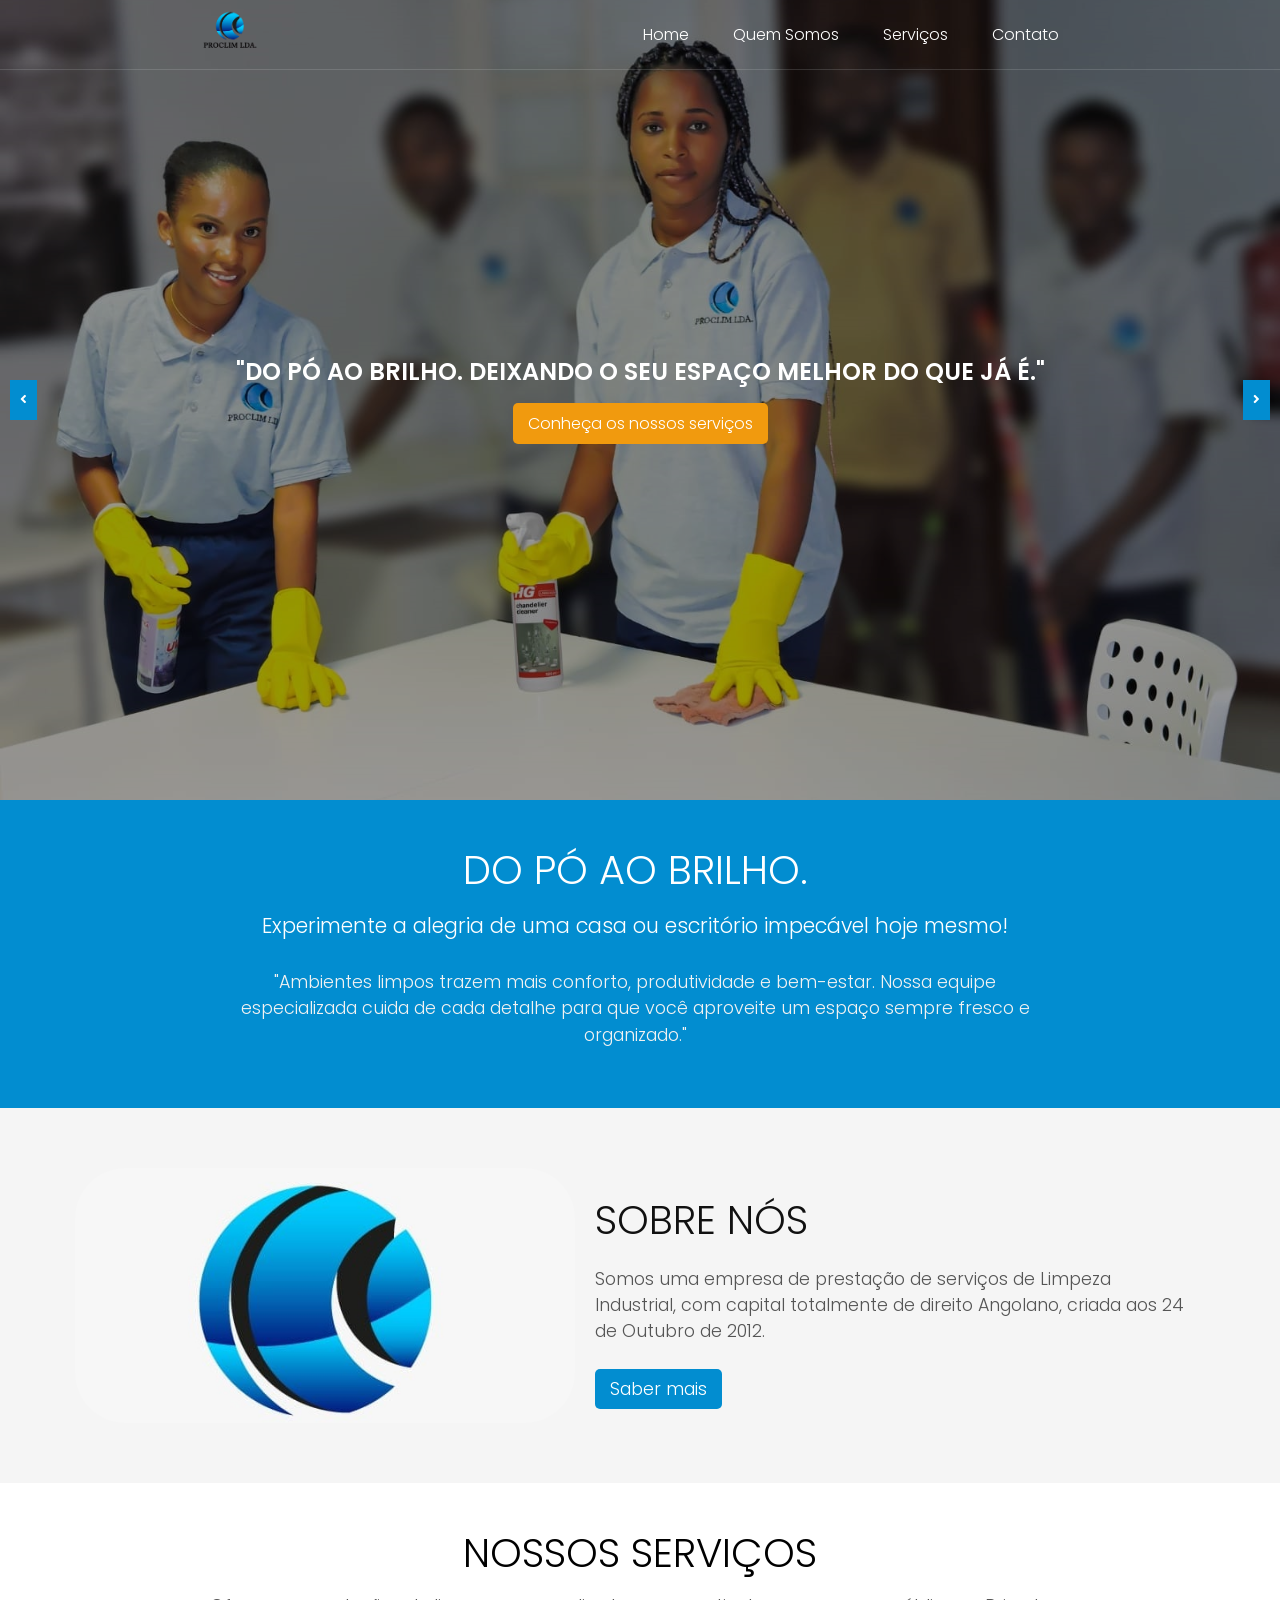
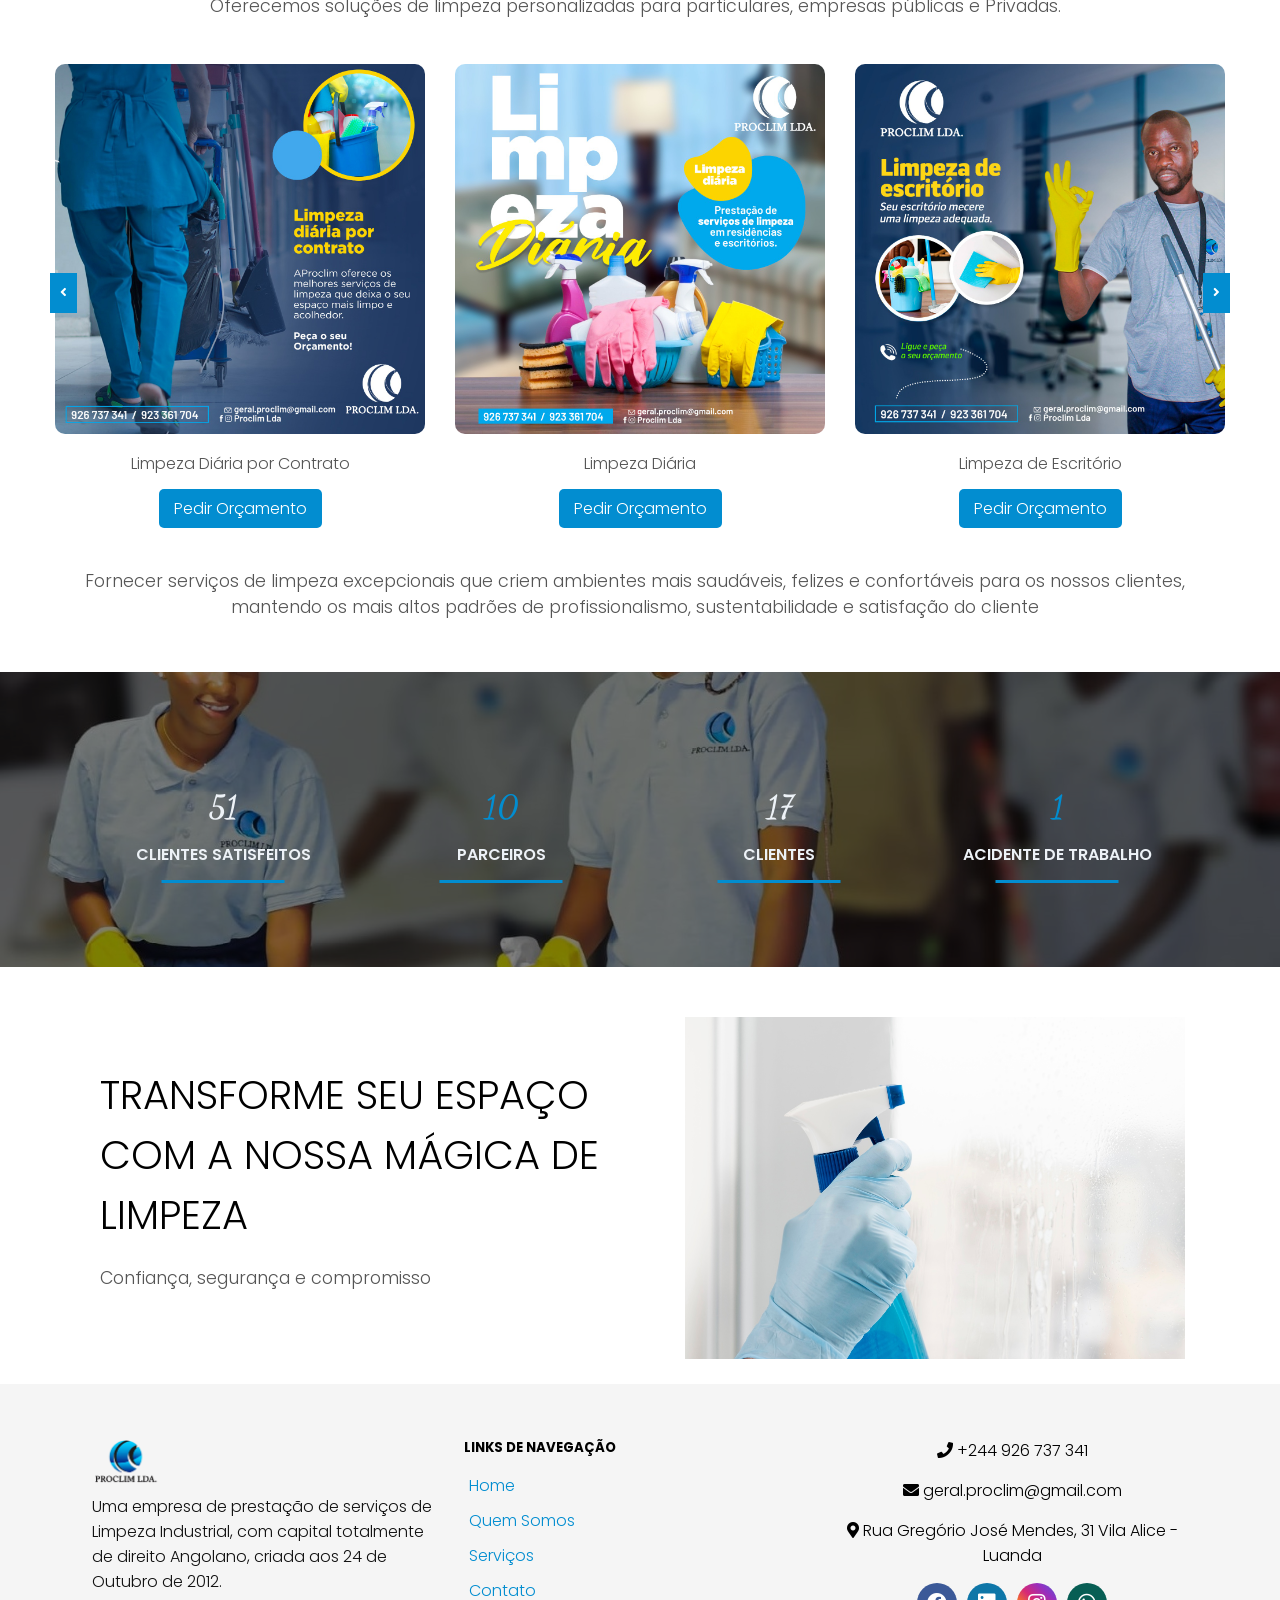
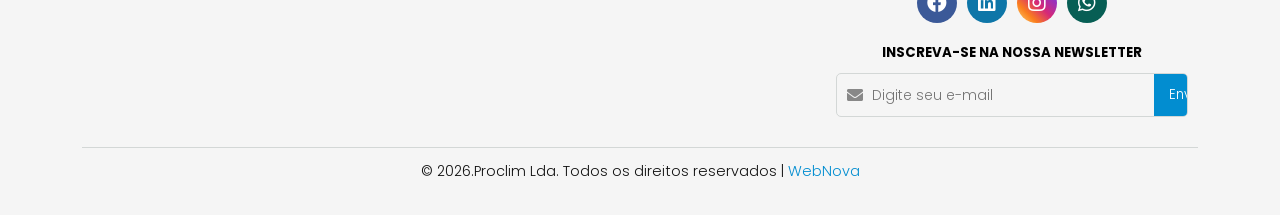
<file: index.html>
<!DOCTYPE html>
 <html lang="PT-PT">
<head>
    <meta charset="UTF-8">
    <meta name="viewport" content="width=device-width, initial-scale=1.0">
    <link rel="stylesheet" href="css/style.css">
    <link rel="shortcut icon" href="img/logo-icone.png" type="image/jpg">
    <link rel="stylesheet" href="fonts/fontawesome-free/css/all.min.css">
    <title>Proclim | Home</title>
</head>
<body>
    <main>
        <!--===============================================CABEÇALHO========================================================-->
        <header class="header" id="header">
            <a href="index.html"><img src="img/logo-icone.png" width="60px" alt="Proclim Logo"></a>
            <nav class="menu" id="menu">
                <div class="close-menu" onclick="toggleMenu()"><i class="fas fa-times"></i></div>
                <ul>
                    <li><a href="index.html">Home</a></li>
                    <li><a href="#QuemSomos">Quem Somos</a></li>
                    <li><a href="pages/servicos.html">Serviços</a></li>
                    <li><a href="pages/contato.html">Contato</a></li>
                </ul>
            </nav>
            <div class="hamburger" onclick="toggleMenu()">
                <i class="fas fa-bars"></i>
            </div>
        </header>
        <!--===============================================SLIDE HERO========================================================-->
        <section>
            <div class="carousel overlay">
                <div class="carousel-container" id="carousel-container">
                    <div class="carousel-slide">
                        <div class="carousel-content">
                            <h2>
                                "Do pó ao brilho. Deixando o seu espaço melhor do que já é." 
                            </h2>
                            <a href="#Servicos">Conheça os nossos serviços</a>
                        </div>
                    </div>
                    <div class="carousel-slide">
                        <div class="carousel-content">
                            <h2>        
                                "Sua empresa merece um ambiente limpo, seguro e preparado para crescer."   
                            </h2>
                            <a href="pages/servicos.html">Conheça os nossos serviços</a>
                        </div>
                    </div>
                    <div class="carousel-slide">
                        <div class="carousel-content">
                            <h2>
                                "Garantimos a higienização completa dos seus ambientes com agilidade e precisão." 
                            </h2>
                            <a href="pages/servicos.html">Conheça os nossos serviços</a>
                        </div>
                    </div>
                    <div class="carousel-slide">
                        <div class="carousel-content">
                            <h2>
                                "O trabalho em equipa leva-nos a atingir os objectivos desejados e a satisfação mútua"
                            </h2>
                            <a href="pages/servicos.html">Conheça os nossos serviços</a>
                        </div>
                    </div>
                </div>
                <button class="prev" id="prevBtn"><i class="fas fa-angle-left left"></i></button>
                <button class="next" id="nextBtn"><i class="fas fa-angle-right right"></i></button>
            </div>
        </section>
        <!--===============================================CALL-TO-ACTION========================================================-->
        <section class="secao overlay">
            <div class="texto">
                <h2>Do pó ao brilho.</h2>
                <h5>Experimente a alegria de uma casa ou escritório impecável hoje mesmo!</h5>
                <p>"Ambientes limpos trazem mais conforto, produtividade e bem-estar. 
                    Nossa equipe especializada cuida de cada detalhe para que você aproveite um espaço sempre fresco e organizado."
                </p>
                <!--<a href="pages/servicos.html">Nossos Serviços</a>-->
            </div>
        </section>
        <!--===============================================SOBRE NÓS========================================================-->
        <section class="secao-0 overlay" id="QuemSomos">
            <img src="img/logo-icone-2.jpg" alt="">
            <div class="texto">
                <h2>Sobre nós</h2>
                <p>Somos uma empresa de prestação de serviços de <strong>Limpeza Industrial</strong>, com capital
                    totalmente de direito Angolano, criada aos 24 de Outubro de 2012.
                </p>
                <a href="pages/sobre.html">Saber mais</a>
            </div>
        </section>
        <!--===============================================SERVIÇOS C/ ORÇAMENTO=======================================================-->
        <section class="grade-servicos overlay" id="Servicos">
            <div>
                <h2 id="titulo">Nossos Serviços</h2>
                <p class="texto">Oferecemos soluções de limpeza personalizadas  para <strong>particulares, empresas públicas e Privadas</strong>. </p>
            </div>
            <div class="carrossel">
                <button class="anterior"><i class="fas fa-angle-left left"></i></button>
                <div class="carrossel-container" id="carrosselContainer">
                    <div class="cartao-servico">
                        <img src="img/Limpeza-diaria-contrato.jpg" alt="Limpeza Diária">
                        <h4>Limpeza Diária por Contrato</h4>
                        
                        <a href="pages/servicos.html">
                            Pedir Orçamento
                        </a>
                    </div>
                    <div class="cartao-servico">
                        <img src="img/Limpeza-Diaria.jpg" alt="Limpeza Diária">
                        <h4>Limpeza Diária</h4>
                        
                        <a href="pages/servicos.html">
                            Pedir Orçamento
                        </a>
                    </div>
                    <div class="cartao-servico">
                        <img src="img/Limpeza-Escritorio.jpg" alt="Limpeza de Escrtório">
                        <h4>Limpeza de Escritório</h4>
                        
                        <a href="pages/servicos.html">
                            Pedir Orçamento
                        </a>
                    </div>
                    <div class="cartao-servico">
                        <img src="img/Limpeza-Industrial.jpg" alt="Limpeza Industrial">
                        <h4>Limpeza Industrial</h4>
                        
                        <a href="pages/servicos.html">
                            Pedir Orçamento
                        </a>
                    </div>
                    
                    <div class="cartao-servico">
                        <img src="img/Sanitazição.jpg" alt="Sanitação de Ambiente">
                        <h4>Sanitização de Ambiente</h4>
                        
                        <a href="pages/servicos.html">
                            Pedir Orçamento
                        </a>
                    </div>
                    
                    <div class="cartao-servico">
                        <img src="img/tapetes.jpg" alt="Limpeza de tapetes">
                        <h4>Limpeza de tapetes</h4>
                        
                        <a href="pages/servicos.html">
                            Pedir Orçamento
                        </a>
                    </div>
                    
                    <div class="cartao-servico">
                        <img src="img/jardim.jpg" alt="Pantio e Manuntenção de Jardin">
                        <h4>Pantio, Manutenção Jardins e Colção</h4>
                        
                        <a href="pages/servicos.html">
                            Pedir Orçamento
                        </a>
                    </div>
                    
                    <div class="cartao-servico">
                        <img src="img/viva-sem-insetos.jpg" alt="viva-sem-insetos">
                        <h4>Desinfestação de Insectos</h4>
                        
                        <a href="pages/servicos.html">
                            Pedir Orçamento
                        </a>
                    </div>
                    
                    <div class="cartao-servico">
                        <img src="img/lavagem-colcao.jpg" alt="lavagem-colcao">
                        <h4>Lavagem de Colção</h4>
            
                        <a href="pages/servicos.html">
                            Pedir Orçamento
                        </a>
                    </div>
                </div>
                <button class="proximo"><i class="fas fa-angle-right right"></i></button>
            </div>
            <div class="consideracoes">
                <div>
                    <p class="texto">
                        Fornecer serviços de limpeza excepcionais que criem ambientes mais saudáveis, felizes e
                        confortáveis
                        para os nossos clientes, mantendo os mais altos padrões de profissionalismo, sustentabilidade
                        e satisfação do cliente
                    </p>
                </div>
            </div>
        </section>

        <!--===============================================ESTASTÍSTICAS======================================================-->
        <section class="container-estatisticas overlay">
            <div class="estatistica">
                <h1 class="contador">0</h1>
                <p>Clientes Satisfeitos</p>
            </div>
            <div class="estatistica">
                <h1 class="contador">0</h1>
                <p>Parceiros</p>
            </div>
            <div class="estatistica">
                <h1 class="contador">0</h1>
                <p>Clientes</p>
            </div>
            <div class="estatistica">
                <h1 class="contador">0</h1>
                <p>Acidente de trabalho</p>
            </div>
        </section>
        <!--===============================================FORMULÁRIO======================================================-->
        <section class="overlay">
            <div class="formulario">
                <div>
                    <h2>Transforme seu espaço com a nossa mágica de limpeza</h2>
                    <p class="texto">Confiança, segurança e compromisso</p>
                </div>
                <div class="destaque-img">
                    <img src="img/borrifando.jpg" alt="limpeza diaria">
                </div>
            </div>
        </section>
        <!--===============================================FOOTER======================================================-->
        <footer>
            <div class="footer-container">
                <div class="row">
                    <div class="footer-col">
                        <a href="index.html"><img src="img/logo-icone.png" alt="Proclim Logo"></a>
                        <p>Uma empresa de prestação de serviços de Limpeza Industrial, com capital totalmente de direito
                            Angolano, criada aos 24 de Outubro de 2012.</p>
                    </div>
                    <div class="footer-col">
                        <h5>Links de Navegação</h5>
                        <ul class="footer-links">
                            <li><a href="index.html">Home</a></li>
                            <li><a href="#QuemSomos">Quem Somos</a></li>
                            <li><a href="pages/servicos.html">Serviços</a></li>
                            <li><a href="pages/contato.html">Contato</a></li>
                        </ul>
                    </div>
                    <div class="footer-col text-center">
                        <div class="mb-3">
                            <i class="fas fa-phone"></i> +244 926 737 341
                        </div>
                        <div class="mb-3">
                            <i class="fas fa-envelope"></i> geral.proclim@gmail.com
                        </div>
                        <div class="mb-3">
                            <i class="fas fa-map-marker-alt"></i> Rua Gregório José Mendes, 31 Vila Alice - Luanda
                        </div>
                        <div class="social-icons">
                            <a href="#" class="fab fa-facebook"></a>
                            <a href="#" class="fab fa-linkedin"></a>
                            <a href="https://www.instagram.com/geral.proclim/" class="fab fa-instagram"></a>
                            <a href="https://wa.me/+244933224949" class="fab fa-whatsapp"></a>
                        </div>
                        <div class="newsletter-container">
                            <h5>Inscreva-se na nossa newsletter</h5>
                            <div class="contacto">
                                <div class="contacto-container">
                                    <i class="fas fa-envelope"></i>
                                    <input type="email" placeholder="Digite seu e-mail">
                                </div>
                                <button type="submit">Enviar</button>
                            </div>
                        </div>
                    </div>
                </div>
                <div class="copyright">
                    <p>
                        &copy;
                        <script>
                            document.write(new Date().getFullYear());
                        </script>.Proclim Lda. Todos os direitos reservados | <a href="#">Web<span>Nova</span></a>
                    </p>
                </div>
            </div>
        </footer>

        <!--===============================================IMPORT JAVASCRIPT======================================================-->
        <script src="js/script.js"></script>
        <script src="js/sildeServicos.js"></script>
        <script src="js/slideHero.js"></script>
    </main>
</body>

</html>
</file>
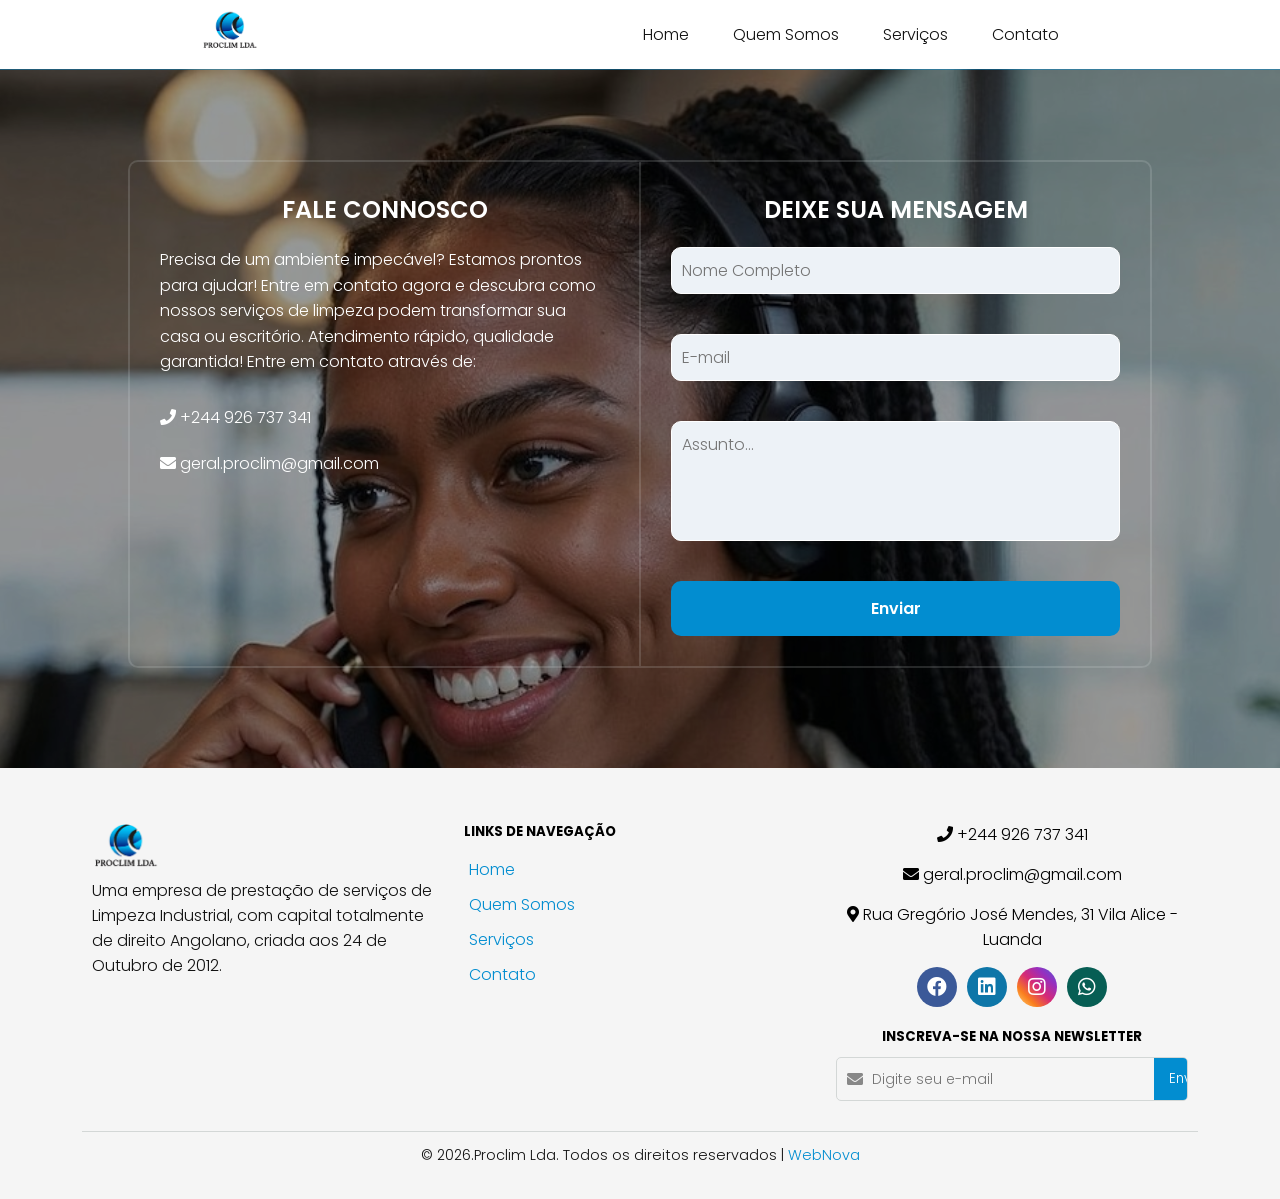
<file: pages/contato.html>
<!DOCTYPE html>
<html lang="PT-PT">
<head>
    <meta charset="UTF-8">
    <meta name="viewport" content="width=device-width, initial-scale=1.0">
    <link rel="stylesheet" href="../css/contato.css">
    <link rel="stylesheet" href="../css/footer.css">
    <link rel="stylesheet" href="../css/header.css">
    <link rel="shortcut icon" href="../img/logo-icone.png" type="image/jpg">
    <link rel="stylesheet" href="../fonts/fontawesome-free/css/all.min.css">
    <title>Suporte | Proclim</title>
</head>

<body>
    <main>
        <!--===============================================CABEÇALHO========================================================-->
        <header class="header" id="header">
            <a href="index.html"><img src="../img/logo-icone.png" width="60px" alt="Proclim Logo"></a>
            <nav class="menu" id="menu">
                <div class="close-menu" onclick="toggleMenu()"><i class="fas fa-times"></i></div>
                <ul>
                    <li><a href="../index.html">Home</a></li>
                    <li><a href="sobre.html">Quem Somos</a></li>
                    <li><a href="servicos.html">Serviços</a></li>
                    <li><a href="contato.html">Contato</a></li>
                </ul>
            </nav>
            <div class="hamburger" onclick="toggleMenu()">
                <i class="fas fa-bars"></i>
            </div>
        </header>

        <div class="container overlay">
            <div class="left-section">
                <h1>Fale Connosco</h1>
                <p>Precisa de um ambiente impecável? Estamos prontos para ajudar! 
                    Entre em contato agora e descubra como nossos serviços de limpeza podem transformar sua casa ou escritório. 
                    Atendimento rápido, qualidade garantida! Entre em contato através de:</p>
                <div class="contact-info">
                    <p><i class="fas fa-phone"></i> +244 926 737 341</p>
                    <p><i class="fas fa-envelope"></i> geral.proclim@gmail.com</p>
                </div>
            </div>

            <div class="right-section no-validate">
                <h1>Deixe Sua Mensagem</h1>
                <form id="contatoForm">
                    <input type="text" id="NomeCompleto" placeholder="Nome Completo">
                    <span class="error-message" id="errorNomeCompleto"></span>
                    
                    <input type="email" id="Email" placeholder="E-mail">
                    <span class="error-message" id="errorEmail"></span>

                    <textarea id="Assunto" placeholder="Assunto..."></textarea>
                    <span class="error-message" id="errorAssunto"></span>
                    <button type="submit">Enviar</button>
                </form>
            </div>
        </div>
        <!--===============================================FOOTER======================================================-->
        <footer>
            <div class="footer-container">
                <div class="row">
                    <div class="footer-col">
                        <a href="index.html"><img src="../img/logo-icone.png" alt="Proclim Logo"></a>
                        <p>Uma empresa de prestação de serviços de Limpeza Industrial, com capital totalmente de direito
                            Angolano, criada aos 24 de Outubro de 2012.</p>
                    </div>
                    <div class="footer-col">
                        <h5>Links de Navegação</h5>
                        <ul class="footer-links">
                            <li><a href="index.html">Home</a></li>
                            <li><a href="#QuemSomos">Quem Somos</a></li>
                            <li><a href="pages/servicos.html">Serviços</a></li>
                            <li><a href="pages/contato.html">Contato</a></li>
                        </ul>
                    </div>
                    <div class="footer-col text-center">
                        <div class="mb-3">
                            <i class="fas fa-phone"></i> +244 926 737 341
                        </div>
                        <div class="mb-3">
                            <i class="fas fa-envelope"></i> geral.proclim@gmail.com
                        </div>
                        <div class="mb-3">
                            <i class="fas fa-map-marker-alt"></i> Rua Gregório José Mendes, 31 Vila Alice - Luanda
                        </div>
                        <div class="social-icons">
                            <a href="#" class="fab fa-facebook"></a>
                            <a href="#" class="fab fa-linkedin"></a>
                            <a href="https://www.instagram.com/geral.proclim/" class="fab fa-instagram"></a>
                            <a href="https://wa.me/+244933224949" class="fab fa-whatsapp"></a>
                        </div>
                        <div class="newsletter-container">
                            <h5>Inscreva-se na nossa newsletter</h5>
                            <div class="contacto">
                                <div class="contacto-container">
                                    <i class="fas fa-envelope"></i>
                                    <input type="email" placeholder="Digite seu e-mail">
                                </div>
                                <button type="submit">Enviar</button>
                            </div>
                        </div>
                    </div>
                </div>
                <div class="copyright">
                    <p>
                        &copy;
                        <script>
                            document.write(new Date().getFullYear());
                        </script>.Proclim Lda. Todos os direitos reservados | <a href="#">Web<span>Nova</span></a>
                    </p>
                </div>
            </div>
        </footer>
        <!--<div class="whatsapp-icon">
            <a href="https://wa.me/+244933224949" class="fab fa-whatsapp" target="_blank"></a>
        </div>-->
    </main>
    <!--===============================================IMPORT JAVASCRIPT======================================================-->
    <script src="../js/script.js"></script>
    <script src="../js/contatoValidacao.js"></script>
</body>

</html>
</file>
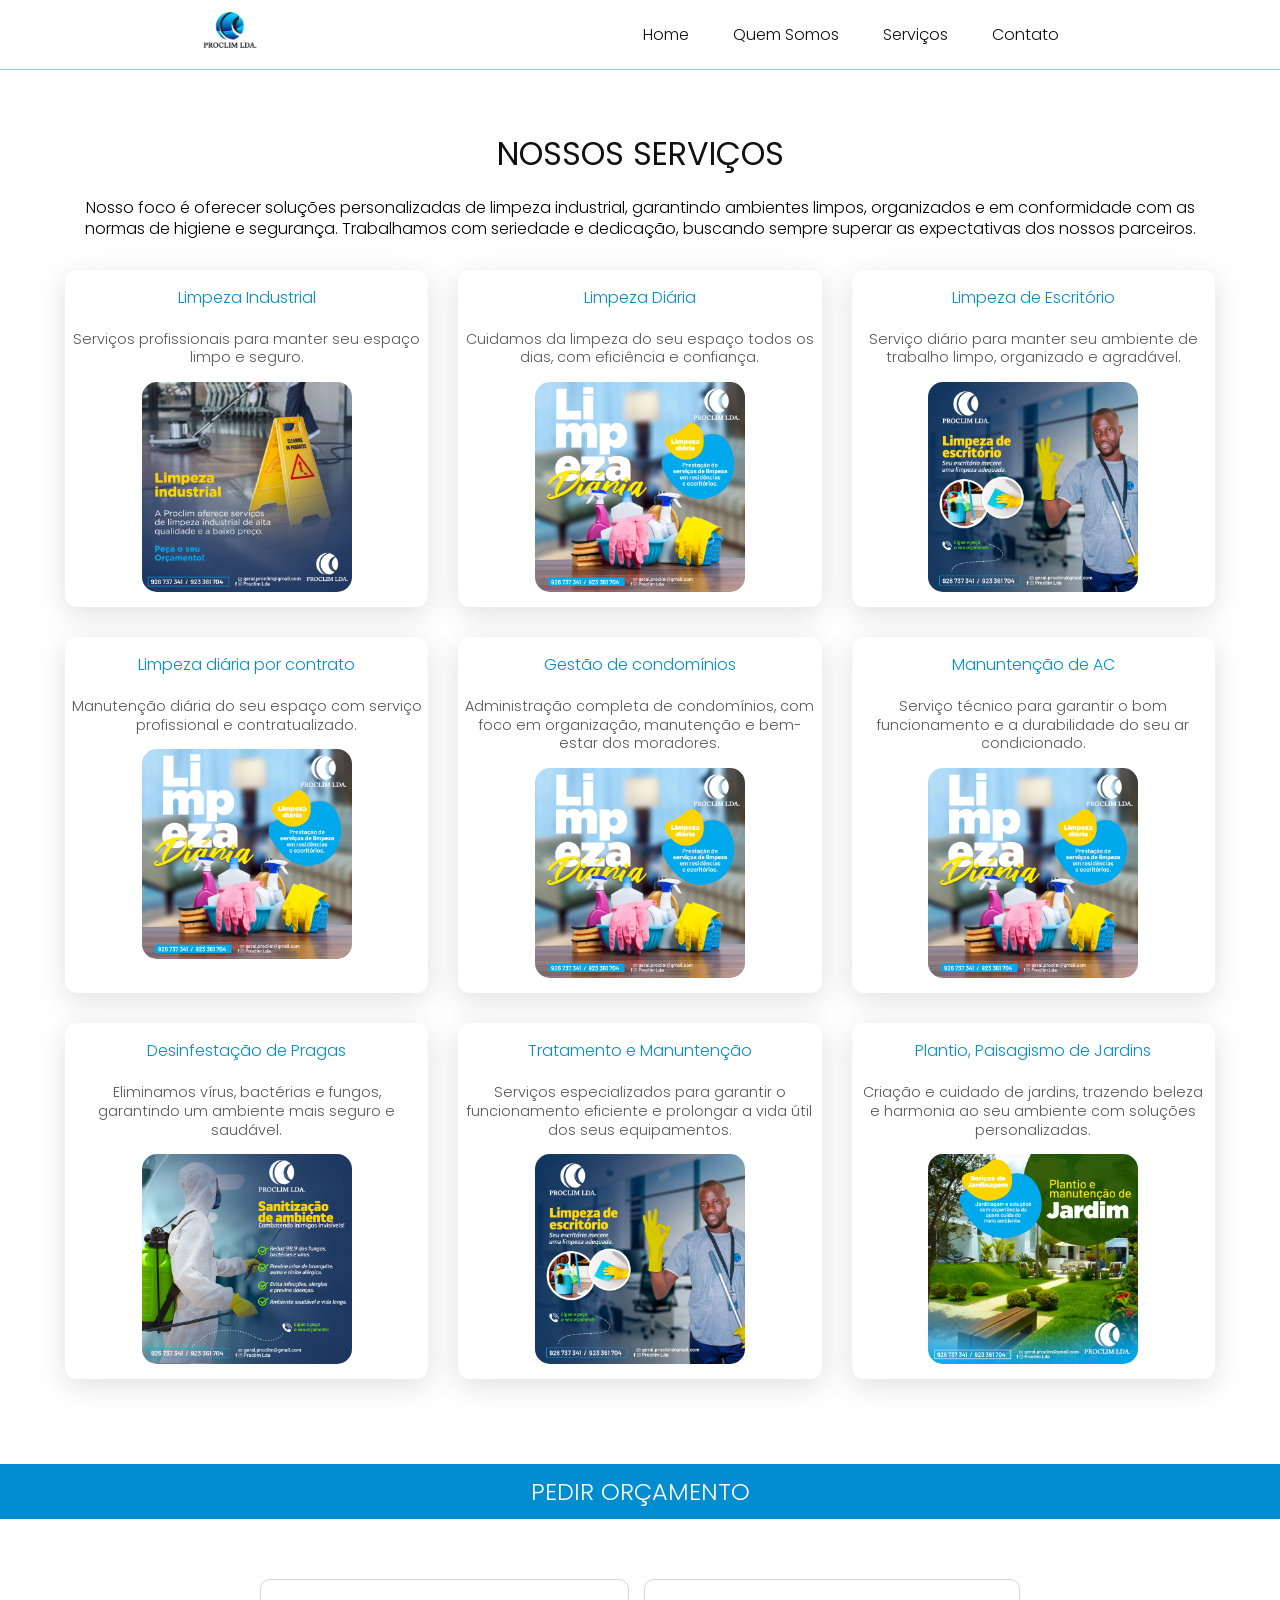
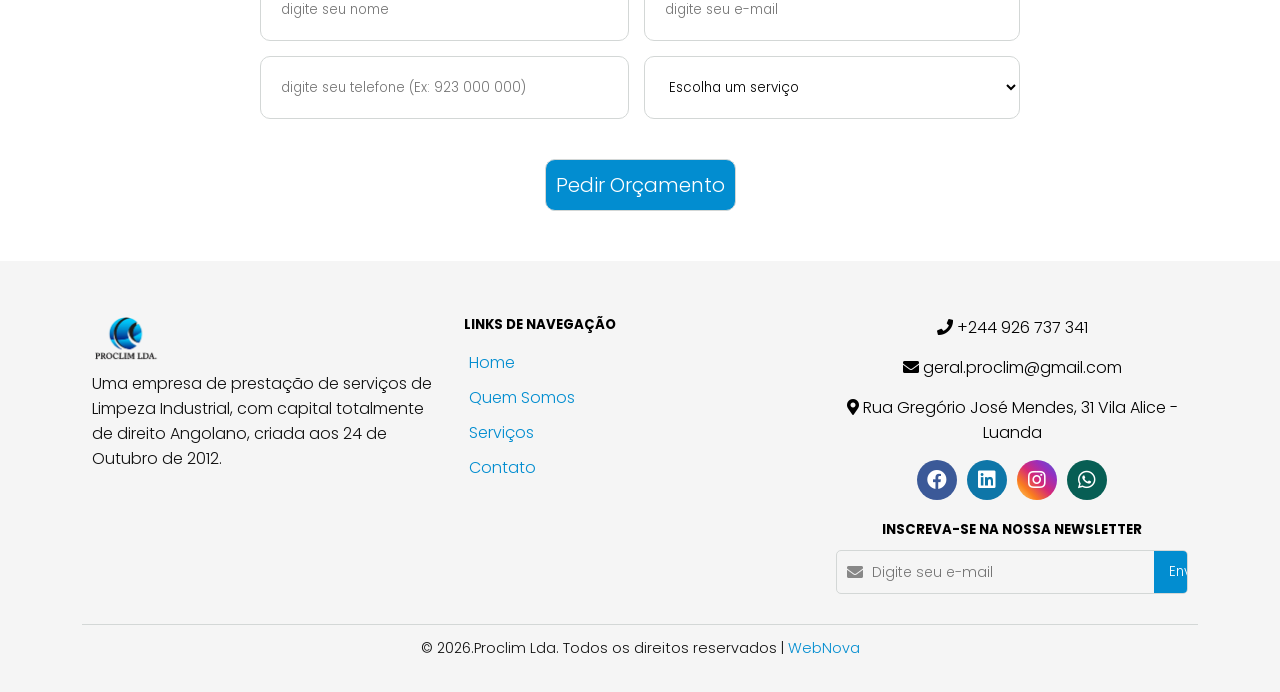
<file: pages/servicos.html>
<!DOCTYPE html>
<html lang="PT-PT">
<head>
    <meta charset="UTF-8">
    <meta name="viewport" content="width=device-width, initial-scale=1.0">
    <link rel="stylesheet" href="../css/servicos.css">
    <link rel="stylesheet" href="../css/footer.css">
    <link rel="stylesheet" href="../css/header.css">
    <link rel="shortcut icon" href="../img/logo-icone.png" type="image/jpg">
    <link rel="stylesheet" href="../fonts/fontawesome-free/css/all.min.css">
    <title>Proclim | Serviços</title>
</head>
<body>
        <!--===============================================CABEÇALHO========================================================-->
        <header class="header" id="header">
            <a href="index.html"><img src="../img/logo-icone.png" width="60px" alt="Proclim Logo"></a>
            <nav class="menu" id="menu">
                <div class="close-menu" onclick="toggleMenu()"><i class="fas fa-times"></i></div>
                <ul>
                    <li><a href="../index.html">Home</a></li>
                    <li><a href="sobre.html">Quem Somos</a></li>
                    <li><a href="servicos.html">Serviços</a></li>
                    <li><a href="contato.html">Contato</a></li>
                </ul>
            </nav>
            <div class="hamburger" onclick="toggleMenu()">
                <i class="fas fa-bars"></i>
            </div>
        </header>

        <!--===============================================SERVIÇOS======================================================-->
        <section class="secao-servicos">
            <div class="servicos">
                <h1>Nossos Serviços</h1>
                <p>Nosso foco é oferecer soluções personalizadas de limpeza industrial, garantindo ambientes limpos, organizados e em conformidade com as normas de higiene e segurança. Trabalhamos com seriedade e dedicação, buscando sempre superar as expectativas dos nossos parceiros.</p>
                <div class="servico-container">
                    <div class="servico">
                        <h2>Limpeza Industrial</h2>
                        <p>Serviços profissionais para manter seu espaço limpo e seguro.</p>
                        <img src="../img/Limpeza-Industrial.jpg" alt="Limpeza Industrial">
                    </div>
                    <div class="servico">
                        <h2>Limpeza Diária</h2>
                        <p>Cuidamos da limpeza do seu espaço todos os dias, com eficiência e confiança.</p>
                        <img src="../img/Limpeza-Diaria.jpg" alt="Limpeza Diária">
                    </div>
                    <div class="servico">
                        <h2>Limpeza de Escritório</h2>
                        <p>Serviço diário para manter seu ambiente de trabalho limpo, organizado e agradável.</p>
                        <img src="../img/Limpeza-Escritorio.jpg" alt="Limpeza Diária">
                    </div>
                    <div class="servico">
                        <h2>Limpeza diária por contrato</h2>
                        <p>Manutenção diária do seu espaço com serviço profissional e contratualizado.</p>
                        <img src="../img/Limpeza-Diaria.jpg" alt="Limpeza Diária">
                    </div>
                    <div class="servico">
                        <h2>Gestão de condomínios</h2>
                        <p>Administração completa de condomínios, com foco em organização, manutenção e bem-estar dos moradores.</p>
                        <img src="../img/Limpeza-Diaria.jpg" alt="Limpeza Diária">
                    </div>
                    <div class="servico">
                        <h2>Manuntenção de AC</h2>
                        <p>Serviço técnico para garantir o bom funcionamento e a durabilidade do seu ar condicionado.</p>
                        <img src="../img/Limpeza-Diaria.jpg" alt="Limpeza Diária">
                    </div>
                    <div class="servico">
                        <h2>Desinfestação de Pragas</h2>
                        <p>Eliminamos vírus, bactérias e fungos, garantindo um ambiente mais seguro e saudável.</p>
                        <img src="../img/Sanitazição.jpg" alt="Desinfestação de Pragas">
                    </div>
                    <div class="servico">
                        <h2>Tratamento e Manuntenção</h2>
                        <p>Serviços especializados para garantir o funcionamento eficiente e prolongar a vida útil dos seus equipamentos.</p>
                        <img src="../img/Limpeza-Escritorio.jpg" alt="Limpeza-Escritorio">
                    </div>
                    <div class="servico">
                        <h2>Plantio, Paisagismo de Jardins</h2>
                        <p>Criação e cuidado de jardins, trazendo beleza e harmonia ao seu ambiente com soluções personalizadas.</p>
                        <img src="../img/jardim.jpg" alt="jardim">
                    </div>
                </div>
            </div>
        </section>
        
        <section class="overlay">

            <h2>Pedir Orçamento</h2>
            <div class="div-form">
    
                <form>
                    <input type="text" placeholder="digite seu nome" required>
                    <input type="email" placeholder="digite seu e-mail" required>
                    <input type="text" placeholder="digite seu telefone (Ex: 923 000 000)" required>
                    <select name="servicos" id="serviocos">
                        <option value="" disabled selected>Escolha um serviço</option>
                        <option value="1">Limpeza Industrial</option>
                        <option value="2">Limpeza Diária</option>
                        <option value="3">Lavagem de vidros e montras</option>
                        <option value="4">Limpeza eventual</option>
                        <option value="5">Gestão de condomínios</option>
                        <option value="6">Desinfestação contra pragas</option>
                        <option value="7">Manuntenção de AC</option>
                        <option value="8">Plantio e Paisagismo de jardins</option>
                        <option value="9">Lavagem de vidros e montras</option>
                        <option value="3">Limpeza de áreas exteriores</option>
                        <option value="10">Limpeza de tapetes, sofás, colchões etc.</option>
                        <option value="11">trat. e manuntenção de mármores, granito etc.</option>
                    </select>
                </form>
            </div>
    
            <div class="botao">
                <a href="#"> <button type="button">Pedir Orçamento</button>
                </a>
            </div>
    
        </section>        

            <!--===============================================FOOTER======================================================-->
            <footer>
                <div class="footer-container">
                    <div class="row">
                        <div class="footer-col">
                            <a href="index.html"><img src="../img/logo-icone.png" alt="Proclim Logo"></a>
                            <p>Uma empresa de prestação de serviços de Limpeza Industrial, com capital totalmente de
                                direito
                                Angolano, criada aos 24 de Outubro de 2012.</p>
                        </div>
                        <div class="footer-col">
                            <h5>Links de Navegação</h5>
                            <ul class="footer-links">
                                <li><a href="../index.html">Home</a></li>
                                <li><a href="/pages/sobre.html">Quem Somos</a></li>
                                <li><a href="servicos.html">Serviços</a></li>
                                <li><a href="contato.html">Contato</a></li>
                            </ul>
                        </div>
                        <div class="footer-col text-center">
                            <div class="mb-3">
                                <i class="fas fa-phone"></i> +244 926 737 341
                            </div>
                            <div class="mb-3">
                                <i class="fas fa-envelope"></i> geral.proclim@gmail.com
                            </div>
                            <div class="mb-3">
                                <i class="fas fa-map-marker-alt"></i> Rua Gregório José Mendes, 31 Vila Alice - Luanda
                            </div>
                            <div class="social-icons">
                                <a href="#" class="fab fa-facebook"></a>
                                <a href="#" class="fab fa-linkedin"></a>
                                <a href="https://www.instagram.com/geral.proclim/" class="fab fa-instagram"></a>
                                <a href="https://wa.me/+244933224949" class="fab fa-whatsapp"></a>
                            </div>
                            <div class="newsletter-container">
                                <h5>Inscreva-se na nossa newsletter</h5>
                                <div class="contacto">
                                    <div class="contacto-container">
                                        <i class="fas fa-envelope"></i>
                                        <input type="email" placeholder="Digite seu e-mail">
                                    </div>
                                    <button type="submit">Enviar</button>
                                </div>
                            </div>
                        </div>
                    </div>
                    <div class="copyright">
                        <p>
                            &copy;
                            <script>
                                document.write(new Date().getFullYear());
                            </script>.Proclim Lda. Todos os direitos reservados | <a href="#">Web<span>Nova</span></a>
                        </p>
                    </div>
                </div>
            </footer>
            
            <!--===============================================IMPORT JAVASCRIPT======================================================-->
            <script src="../js/script.js"></script>
    </main>
</body>
</html>
</file>
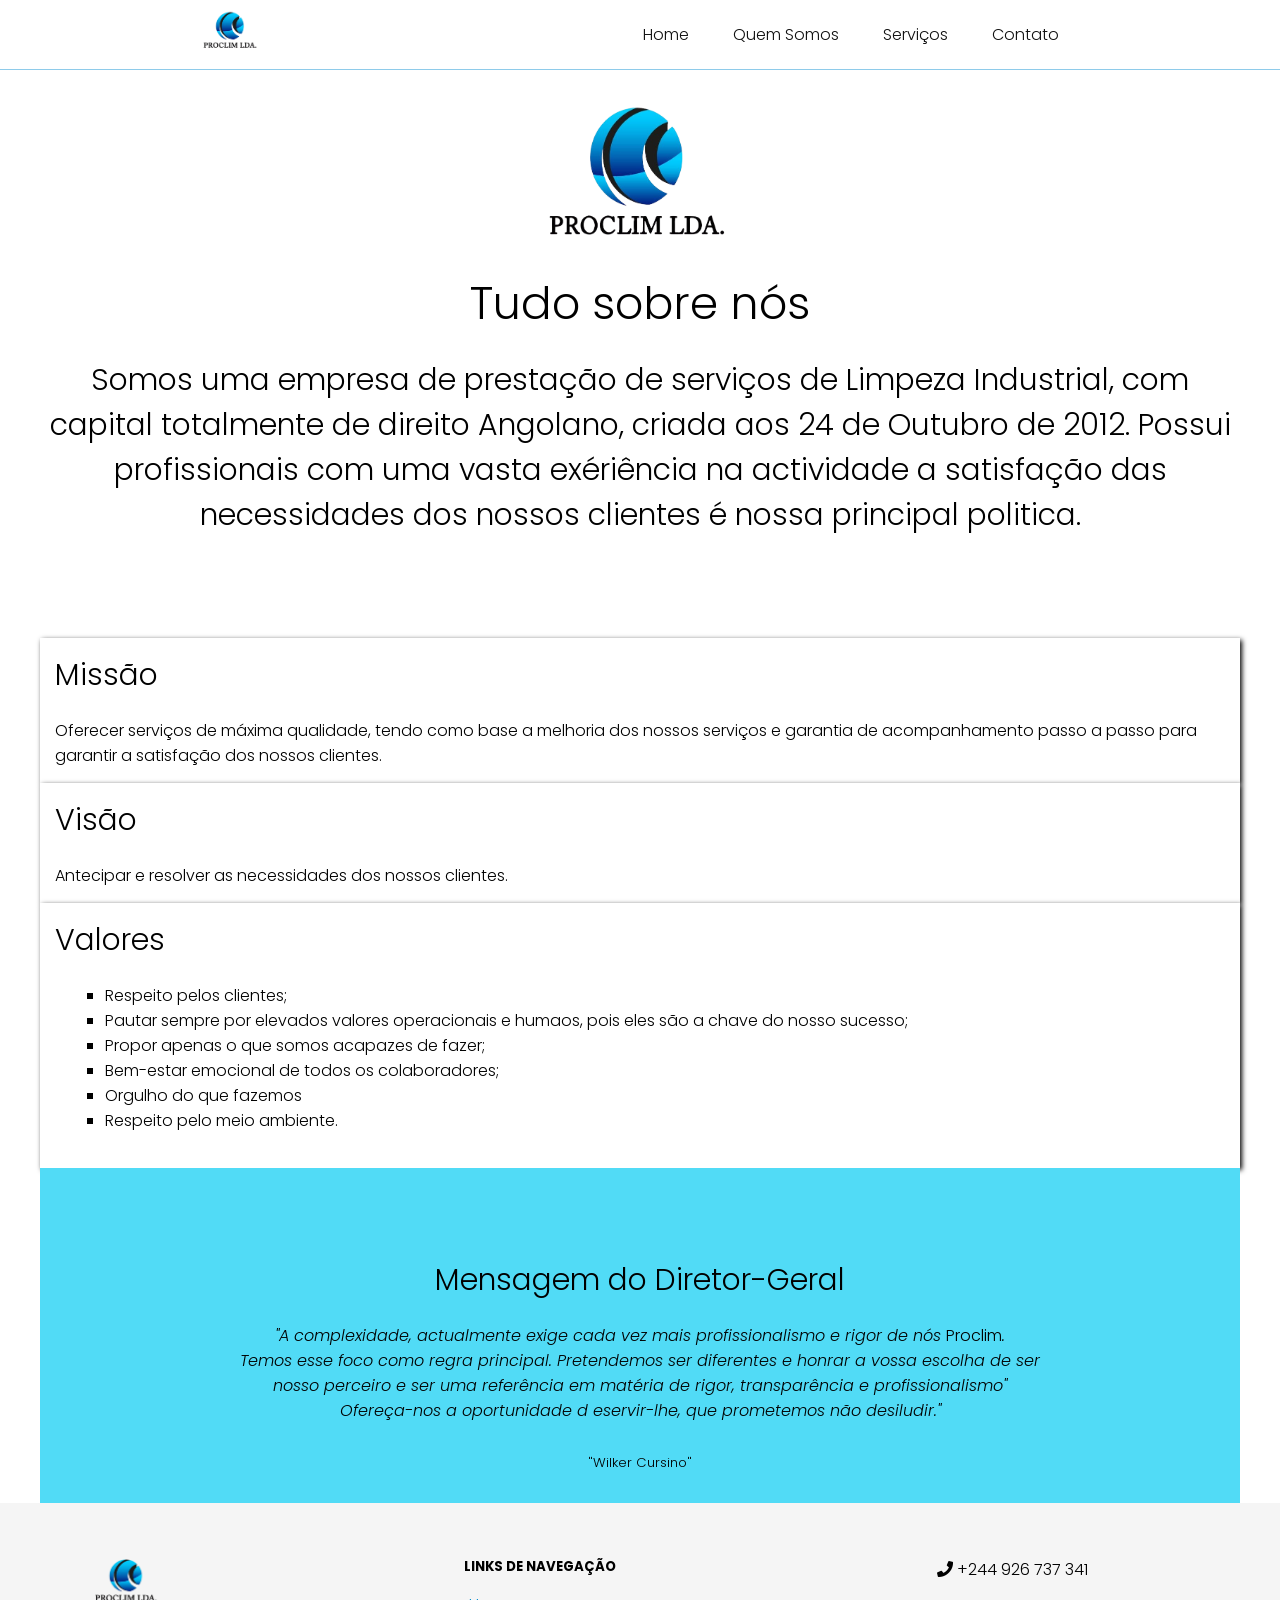
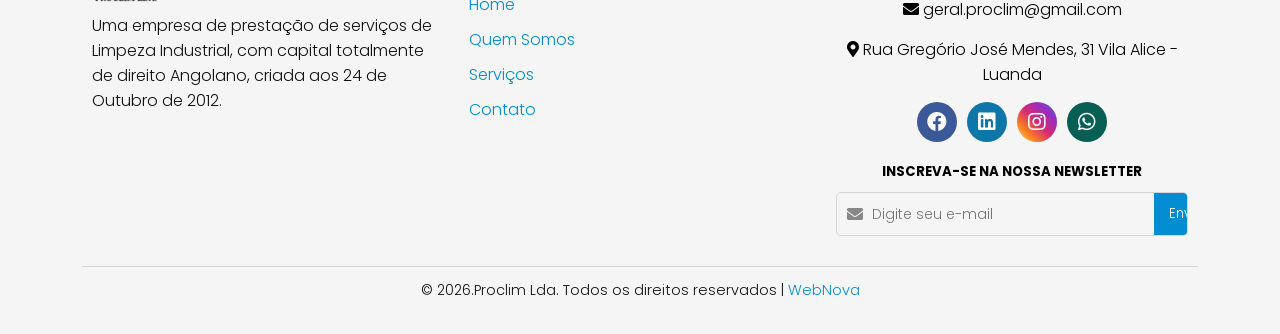
<file: pages/sobre.html>
<!DOCTYPE html>
<html lang="PT-PT">
<head>
    <meta charset="UTF-8">
    <meta name="viewport" content="width=device-width, initial-scale=1.0">
    <link rel="stylesheet" href="../css/sobre.css">
    <link rel="stylesheet" href="../css/footer.css">
    <link rel="stylesheet" href="../css/header.css">
    <link rel="shortcut icon" href="../img/logo-icone.png" type="image/jpg">
    <link rel="stylesheet" href="../fonts/fontawesome-free/css/all.min.css">
    <title>Proclim | Sobre Nós</title>
</head>

<body>
    <main>
        <!--===============================================CABEÇALHO========================================================-->
        <header class="header" id="header">
            <a href="index.html"><img src="../img/logo-icone.png" width="60px" alt="Proclim Logo"></a>
            <nav class="menu" id="menu">
                <div class="close-menu" onclick="toggleMenu()"><i class="fas fa-times"></i></div>
                <ul>
                    <li><a href="../index.html">Home</a></li>
                    <li><a href="sobre.html">Quem Somos</a></li>
                    <li><a href="servicos.html">Serviços</a></li>
                    <li><a href="contato.html">Contato</a></li>
                </ul>
            </nav>
            <div class="hamburger" onclick="toggleMenu()">
                <i class="fas fa-bars"></i>
            </div>
        </header>


        <!--===============================================SOBRE NÓS======================================================-->
        <div class="sobre overlay">
            <div class="image">
                <img src="../img/logo-icone.png" alt="Imagem da Empresa">
            </div>
            <div class="div-sobre-descri">
                <h1>Tudo sobre nós</h1>
                <div class="secao-descricao">
                    <p>Somos uma empresa de prestação de serviços de Limpeza Industrial, com capital
                        totalmente de direito Angolano, criada aos 24 de Outubro de 2012.
                        Possui profissionais com uma vasta exériência na actividade a satisfação das necessidades dos
                        nossos
                        clientes é nossa principal politica.</p>
                </div>
            </div>
            <div class="secao-missao">
                <h2>Missão</h2>
                <p>Oferecer serviços de máxima qualidade, tendo como base a melhoria dos nossos serviços e garantia de
                    acompanhamento passo a passo para garantir a satisfação dos nossos clientes.</p>
            </div>
            <div class="secao-visao">
                <h2>Visão</h2>
                <p>Antecipar e resolver as necessidades dos nossos clientes.</p>
            </div>
            <div class="secao-valor">
                <h2>Valores</h2>
                <ul>
                    <li>Respeito pelos clientes;</li>
                    <li>Pautar sempre por elevados valores operacionais e humaos, pois eles são a chave do nosso
                        sucesso;
                    </li>
                    <li>Propor apenas o que somos acapazes de fazer;</li>
                    <li>Bem-estar emocional de todos os colaboradores;</li>
                    <li>Orgulho do que fazemos</li>
                    <li>Respeito pelo meio ambiente.</li>
                </ul>
            </div>
            <div class="mensagem">
                <div class="secao-mensagem">
                    <h2>Mensagem do Diretor-Geral</h2>
                    <p>"A complexidade, actualmente exige cada vez mais profissionalismo e rigor de nós
                        <strong>Proclim</strong>.
                    </p>
                    <p>Temos esse foco como regra principal.
                        Pretendemos ser diferentes e honrar a vossa escolha de ser nosso perceiro e ser uma referência
                        em
                        matéria de rigor, transparência e profissionalismo"</p>
                    <p> Ofereça-nos a oportunidade d eservir-lhe, que prometemos não desiludir."</p>
                    <span>
                        <h5>"Wilker Cursino"</h5>
                    </span>
                </div>
            </div>
        </div>

        <!--===============================================FOOTER======================================================-->
        <footer>
            <div class="footer-container">
                <div class="row">
                    <div class="footer-col">
                        <a href="../index.html"><img src="../img/logo-icone.png" alt="Proclim Logo"></a>
                        <p>Uma empresa de prestação de serviços de Limpeza Industrial, com capital totalmente de direito
                            Angolano, criada aos 24 de Outubro de 2012.</p>
                    </div>
                    <div class="footer-col">
                        <h5>Links de Navegação</h5>
                        <ul class="footer-links">
                            <li><a href="../index.html">Home</a></li>
                            <li><a href="/pages/sobre.html">Quem Somos</a></li>
                            <li><a href="servicos.html">Serviços</a></li>
                            <li><a href="contato.html">Contato</a></li>
                        </ul>
                    </div>
                    <div class="footer-col text-center">
                        <div class="mb-3">
                            <i class="fas fa-phone"></i> +244 926 737 341
                        </div>
                        <div class="mb-3">
                            <i class="fas fa-envelope"></i> geral.proclim@gmail.com
                        </div>
                        <div class="mb-3">
                            <i class="fas fa-map-marker-alt"></i> Rua Gregório José Mendes, 31 Vila Alice - Luanda
                        </div>
                        <div class="social-icons">
                            <a href="#" class="fab fa-facebook"></a>
                            <a href="#" class="fab fa-linkedin"></a>
                            <a href="https://www.instagram.com/geral.proclim/" class="fab fa-instagram"></a>
                            <a href="https://wa.me/+244933224949" class="fab fa-whatsapp"></a>
                        </div>
                        <div class="newsletter-container">
                            <h5>Inscreva-se na nossa newsletter</h5>
                            <div class="contacto">
                                <div class="contacto-container">
                                    <i class="fas fa-envelope"></i>
                                    <input type="email" placeholder="Digite seu e-mail">
                                </div>
                                <button type="submit">Enviar</button>
                            </div>
                        </div>
                    </div>
                </div>
                <div class="copyright">
                    <p>
                        &copy;
                        <script>
                            document.write(new Date().getFullYear());
                        </script>.Proclim Lda. Todos os direitos reservados | <a href="#">Web<span>Nova</span></a>
                    </p>
                </div>
            </div>
        </footer>

        <!--===============================================IMPORT JAVASCRIPT======================================================-->
        <script src="../js/script.js"></script>
    </main>
</body>

</html>
</file>
<file: css/style.css>
/*===============================================INICIALIZAÇÕES====================================================*/
@import url('https://fonts.googleapis.com/css2?family=Poppins:ital,wght@0,100;0,200;0,300;0,400;0,500;0,600;0,700;0,800;0,900;1,100;1,200;1,300;1,400;1,500;1,600;1,700;1,800;1,900&display=swap');
@import url('https://fonts.googleapis.com/css2?family=Dancing+Script:wght@400..700&display=swap');

* {
    font-family: "Poppins", sans-serif;
    font-weight: 300;
    font-style: normal;
    margin: 0;
    padding: 0;
    text-decoration: none;
    box-sizing: border-box;
    border: none;
    background: transparent;
    list-style: none;
}
:root {
    --azul-1: #028DD0;
    --azul-2: #04328E;
    --azul-3: #009dff;
    --vermelho: rgb(251, 4, 4);
    --botao-laranja: #f19a0e;
    --branca: #ffffff;
    --preta: #111111;
    --texto-title: #555555;
    --bg-branco-2: #edf2f7;
    --bg-branco-3: #f2f2f2;
    --bg-cinza: #f5f5f5;
    --bg-cinza-2: #d3d7d6;
    --bg-cinza-3: #888;
    --opacidade-1: rgba(0, 0, 0, 0.4);
    --opacidade-2: rgba(0, 0, 0, 0.5);
    --linha-header: #e1e9ed28;
    --instagram: linear-gradient(45deg, #feda75, #fa7e1e, #d62976, #962fbf, #4f5bd5);
    --whatsapp: #075e54;
    --facebook: #3b5998;
    --linkedin: #0e76a8;
}

:root {
    --shadow: 0 4px 4px 0 rgba(25, 67, 182, 0);
    --shadow-1: 0 1px 0 0 #028bd071;
    --shadow-2: rgba(100, 100, 111, 0.2) 0px 7px 29px 0px;
}

:root {
    --button-padding: 8px 15px;
    --button-border-radius: 5px;
    --card-radius: 10px;
}

/*===============================================ANIMAÇÃO SCOLL========================================================*/
.overlay {
    opacity: 0;
    transform: translateY(50px);
    transition: opacity 0.9s ease-out, transform 0.9s ease-out;
}

.overlay.visible {
    opacity: 1;
    transform: translateY(0);
}

/*===============================================CABEÇALHO========================================================*/

.header {
    display: flex;
    justify-content: space-between;
    align-items: center;
    padding: 10px 20px;
    background: transparent;
    border-bottom: 1px solid var(--linha-header);
    position: fixed;
    width: 100%;
    top: 0;
    left: 0;
    z-index: 1000;
    margin-bottom: 10px;
    transition: background 0.5s ease-out;
}

nav ul li {
    display: inline-block;
}

.menu a {
    color: var(--branca);
    padding: 6px 2px;
    display: block;
    text-align: center;
    transition: all 0.4s ease-in-out;
}

.menu a:hover {
    border-radius: var(--button-border-radius);
    padding: var(--button-padding);
    background: var(--azul-1);
}

.hamburger {
    display: none;
    flex-direction: column;
    cursor: pointer;
}

.fa-bars {
    margin: 5px 0;
    font-size: 1.5rem;
    color: var(--branca);
}

.close-menu {
    display: none;
    transition: background all 0.3s ease-in;
}

@media (max-width: 768px) {
    .menu {
        flex-direction: column;
        position: fixed;
        top: 0;
        right: -100%;
        width: 200px;
        height: 100%;
        background: var(--azul-1);
        padding: 10px;
        transition: right 0.4s ease;
    }

    .menu.active {
        right: 0;
    }

    .menu a {
        border-bottom: 2px solid var(--linha-header);
        opacity: 1;
        padding: 10px 20px;
    }

    .hamburger {
        display: flex;
    }

    .close-menu {
        display: block;
        color: var(--branca);
        font-size: 1rem;
        text-align: right;
        padding: 10px 20px;
        cursor: pointer;
    }

    
}


@media (min-width: 768px) {
    .menu {
        display: flex;
        flex-direction: row;
        position: static;
        width: auto;
        background: none;
        height: auto;
        padding: 0;
    }

    .menu a {
        border: none;
        padding: 10px 20px;
    }

    .header {
        display: flex;
        justify-content: space-around;
        align-items: center;
    }
}

@media (min-width: 480px)
{
    .header {
        display: flex;
        justify-content: space-around;
        align-items: center;
        padding: 10px 20px;
    }

}

.scrolled {
    background: var(--branca) !important;
    box-shadow: var(--shadow-1);
    border-bottom: none;

    .fa-bars {
        color: var(--preta);
    }

    .close-menu {
        color: var(--preta);
    }

    .menu a {
        color: var(--preta);
    }

}

/*=================================================SLIDE HERO========================================================*/
.carousel {
    position: relative;
    width: 100%;
    height: 800px;
    overflow: hidden;
    display: flex;
    justify-content: center;
    align-items: center;
}

.carousel-container {
    display: flex;
    width: 100%;
    height: 100%;
    transition: transform 0.7s ease-in-out;
}

.carousel-slide {
    min-width: 100%;
    height: 100%;
    display: flex;
    justify-content: center;
    align-items: center;
    position: relative;
    background-size: cover;
    background-position: center;
    background-repeat: space; 
    background-blend-mode: overlay;
    background-color: var(--opacidade-1);
}

.carousel-slide:nth-child(1) {
    background-image: url('../img/hero-1.jpg');
}

.carousel-slide:nth-child(2) {
    background-image: url('../img/hero-2.jpg');
}

.carousel-slide:nth-child(3) {
    background-image: url('../img/hero-3.jpg');

}
.carousel-slide:nth-child(4) {
    background-image: url('../img/hero-4.jpg');
}
.carousel-slide:nth-child(5) {
    background-image: url('../img/hero-5.jpg');
}

.carousel-content {
    text-align: center;
    color: var(--branca);
    padding: 40px;
    border-radius: 10px;
}

.carousel-content h2 {
    margin-bottom: .9rem;
    text-transform: uppercase;
    font-weight: 600;
    line-height: 2rem;
}

.carousel-content a {
    display: inline-block;
    border-radius: var(--button-border-radius);
    padding: var(--button-padding);
    background: var(--botao-laranja);
    color: var(--branca);
    transition: background 0.5s ease-out;
}

.carousel-content a:hover {
    background: var(--branca);
    border: 0.5px solid var(--botao-laranja);
    color: var(--botao-laranja);
}

.prev,
.next {
    position: absolute;
    top: 50%;
    transform: translateY(-50%);
    background: var(--azul-1);
    color: var(--branca);
    border: none;
    padding: 10px;
    cursor: pointer;
    z-index: 10;
    transition: background 0.5s ease-out;
}

.prev {
    left: 10px;
}

.next {
    right: 10px;
}

.prev:hover,
.next:hover {
    background: var(--branca);
    color: var(--azul-3);
}

/*=================================================CALL-TO-ACTION======================================*/
.secao {
    display: flex;
    justify-content: center;
    align-items: center;
    background: var(--azul-1);
    box-shadow: var(--shadow);
    width: 100%;
    padding: 30px;
    text-align: center;
}

.secao .texto {
    max-width: 800px;
    font-size: 1.1rem;
    color: var(--bg-branco-2);
}

.secao .texto h5 {
    margin-bottom: 0.5rem;
    color: var(--branca);
    font-size: 1.3rem;
    
}

.secao .texto h2 {
    font-size: 2.5rem;
    color: var(--branca);
    text-transform: uppercase;
    margin-bottom: 10px;
    
}

.secao p {
    font-size: 1.1rem;
    color: var(--bg-branco-3);
    margin-bottom: 20px;
    line-height: 1.5;
    padding-top: 20px;
}


.secao .texto a {
    background: var(--botao-laranja);
    color: var(--branca);
    border-radius: var(--button-border-radius);
    padding: var(--button-padding);
    cursor: pointer;
    transition: all 0.5s ease-out;
    text-decoration: none;
    display: inline-block;
}

.secao .texto a:hover {
    background: var(--branca);
    border: 1px solid var(--botao-laranja);
    color: var(--botao-laranja);
}


@media (max-width: 1024px) {
    .secao {
        padding: 50px;
    }
    .secao .texto h2 {
        font-size: 2.2rem;
    }
}

@media (max-width: 768px) {
    .secao {
        padding: 40px;
    }
    .secao .texto h2 {
        font-size: 2rem;
    }
    .secao p {
        font-size: 1rem;
    }
}

@media (max-width: 480px) {
    .secao {
        padding: 30px 20px;
    }
    .secao .texto h2 {
        font-size: 1.8rem;
    }
    .secao .texto h5 {
        font-size: 1.2rem;
    }
    .secao p {
        font-size: 0.95rem;
    }
    .secao .texto a {
        font-size: 0.9rem;
        padding: 12px 18px;
    }
}


/*=================================================SOBRE NÓS======================================*/
.secao-0 {
    display: flex;
    flex-direction: row;
    align-items: center;
    justify-content: center;
    background: var(--bg-cinza);
    width: 100%;
    padding: 60px;
    box-shadow: var(--shadow);
    gap: 20px;
}

.secao-0 img {
    height: auto;
    width: 500px;
    border-radius: 50px;
}

.secao-0 .texto {
    font-size: 1.1rem;
    color: var(--texto-title);
    max-width: 600px;
}

.secao-0 h2 {
    padding-bottom: 1rem;
    font-size: 2.5rem;
    color: var(--preta);
    text-transform: uppercase;
}

.secao-0 p {
    font-size: 1.1rem;
    color: var(--texto-title);
    margin-bottom: 10px;
    margin-bottom: 2rem;
}

.secao-0 a {
    border-radius: var(--button-border-radius);
    padding: var(--button-padding);
    background: var(--azul-1);
    color: var(--branca);
    cursor: pointer;
    transition: background 0.5s ease-out;
}

.secao-0 a:hover {
    background: var(--azul-3);
    border: 1px solid var(--azul-3);
}


@media (max-width: 1024px) {
    .secao-0 {
        flex-direction: column;
        text-align: center;
        padding: 40px;
    }

    .secao-0 img {
        width: 80%;
        max-width: 400px;
    }

    .secao-0 .texto {
        max-width: 90%;
    }
}

@media (max-width: 768px) {
    .secao-0 {
        padding: 30px;
    }

    .secao-0 h2 {
        font-size: 2rem;
    }

    .secao-0 p {
        font-size: 1rem;
    }

    .secao-0 img {
        width: 100%;
        max-width: 350px;
    }
}

@media (max-width: 480px) {
    .secao-0 {
        padding: 20px;
    }

    .secao-0 h2 {
        font-size: 1.8rem;
    }

    .secao-0 p {
        font-size: 0.9rem;
    }

    .secao-0 img {
        max-width: 300px;
    }
}


/*=================================================SERVIÇOS C/ ORÇAMENTO==================================================*/
.grade-servicos {
    display: flex;
    flex-direction: column;
    align-items: center;
    gap: 20px;
    background: var(--branca);
    padding: 40px;
    text-align: center;
    box-shadow: var(--shadow);
}

.carrossel {
    width: 100%;
    max-width: 1200px; 
    overflow: hidden;
    position: relative;
    margin: auto;
}


.carrossel-container {
    display: flex;
    transition: transform 0.8s ease-in-out;
    will-change: transform;
}

.cartao-servico {
    flex: 0 0 calc(100% / 3); 
    background: var(--branca);
    text-align: center;
    border-radius: 10px;
    padding: 15px;
    transition: transform 0.5s ease;
}


.cartao-servico img {
    width: 100%;
    border-radius: 10px;
}

#titulo {
    font-size: 2.5rem;
    text-transform: uppercase;
}

.texto {
    font-size: 1.1rem;
    color: var(--texto-title);
    margin: 10px 10px 10px 0;
}

.cartao-servico h4 {
    font-size: 1rem;
    color: var(--texto-title);
    margin-bottom: 10px;
    padding: 10px 0px 10px 0px;
}

.cartao-servico p {
    font-size: .8rem;
    font-weight: bold;
    margin-bottom: 20px;
    color: var(--azul-1);
}

.cartao-servico a {
    background: var(--azul-1);
    color: var(--branca);
    border-radius: var(--button-border-radius);
    padding: var(--button-padding);
    cursor: pointer;
    transition: background 0.5s ease-out;
}


.cartao-servico a:hover {
    background: var(--azul-3);
    border: 1px solid var(--azul-3);
}

.consideracoes {
    padding: 2px;
    margin: auto;
}

.cartao-servico a {
    border-radius: var(--button-border-radius);
    padding: var(--button-padding);
    background: var(--azul-1);
    color: var(--branca);
    cursor: pointer;
    transition: background 0.5s ease-out;
}

.cartao-servico a:hover {
    background: var(--azul-3);
    border: 1px solid var(--azul-3);
}


.anterior,
.proximo {
    position: absolute;
    top: 50%;
    transform: translateY(-50%);
    background: var(--azul-1);
    color: var(--branca);
    border: none;
    padding: 10px;
    cursor: pointer;
    z-index: 10;
    transition: background 0.5s ease-out;
}

.anterior { left: 10px; }
.proximo { right: 10px; }

.anterior:hover, .proximo:hover {
    background: var(--branca);
    color: var(--azul-3);
}

@media (max-width: 1024px) {
    .cartao-servico {
        flex: 0 0 calc(50% - 20px); 
        min-width: calc(50% - 20px);
    }
}

@media (max-width: 768px) {
    .cartao-servico {
        flex: 0 0 100%;
    }

    #titulo {
        font-size: 2rem;
    }

    .texto {
        font-size: 1rem;
    }

    .carrossel {
        width: 90%;
    }

    .cartao-servico p {
        font-size: 0.9rem;
    }
}

@media (max-width: 480px) {
    #titulo {
        font-size: 1.8rem;
    }

    .texto {
        font-size: 0.9rem;
    }

    .carrossel {
        width: 100%;
    }

    .cartao-servico img {
        width: 100%;
    }

    .anterior, .proximo {
        padding: 8px;
        font-size: 0.8rem;
    }
}


/*====================================================ESTASTÍSTICAS====================================================*/
.container-estatisticas {
    background: url('../img/estatistica-bg.jpg') center/cover no-repeat;
    background-color: var(--opacidade-2);
    background-blend-mode: overlay;
    display: grid;
    grid-template-columns: repeat(auto-fit, minmax(150px, 1fr));
    gap: 2rem;
    box-shadow: var(--shadow);
    padding: 100px;
    width: 100%;
    height: auto;
    text-align: center;
}

.estatistica {
    color: var(--bg-branco-2);
    position: relative;
}

.estatistica::before {
    content: '';
    position: absolute;
    bottom: -1rem;
    left: 50%;
    width: 50%;
    height: 3px;
    background: var(--azul-1);
    transform: translateX(-50%);
}

.estatistica .contador {
    font-size: 2rem;
    margin: 1rem 0;
    font-weight: bold;
    font-family: "Dancing Script", sans-serif;
    font-weight: bold;
    font-style: normal;
}

.estatistica p {
    font-size: 1rem;
    font-weight: 600;
    font-style: none;
    text-transform: uppercase;
}

@media (max-width: 990px) {
    .container-estatisticas {
        grid-template-columns: repeat(2, 1fr);
    }

    .estatistica p {
        font-size: .9rem;
        font-weight: 500;
    }

    .estatistica .contador {
        font-size: 1.5rem;
        margin: 1rem 0;
    }
}

@media (max-width: 768px) {
    .container-estatisticas {
        grid-template-columns: repeat(2, 1fr);
    }


    .estatistica p {
        font-size: .9rem;
        font-weight: 500;
    }

    .estatistica .contador {
        font-size: 1.5rem;
        margin: 1rem 0;
    }
}

@media (max-width: 480px) {
    .container-estatisticas {
        grid-template-columns: repeat(1, 1fr);
    }

    .estatistica p {
        font-size: 1rem;
        font-weight: 500;
    }

    .estatistica .contador {
        font-size: 1.5rem;
        margin: 2rem 0;
    }
}


/*=================================================FORMULÁRIO======================================*/
.formulario {
    display: grid;
    grid-template-columns: 1fr 1fr;
    background-color: var(--branca);
    padding: 40px 100px 15px 100px;
    box-shadow: var(--shadow);
    align-items: center;
    gap: 20px;
}

.destaque-img {
    display: flex;
    justify-content: end;
    align-items: start;
    width: 100%;
    margin: 10px 5px;
    overflow: hidden;
}

.destaque-img img {
    width: 500px;
    height: auto;
}

.formulario h2 {
    font-size: 2.5rem;
    padding-bottom: 10px;
    text-transform: uppercase;
}

.formulario p {
    font-size: 1.1rem;
    color: var(--texto-title);
    padding-bottom: 10px;
}

@media (max-width: 1024px) {
    .formulario {
        grid-template-columns: 1fr;
        text-align: center;
        padding: 40px;
    }

    .destaque-img {
        justify-content: center;
    }

    .destaque-img img {
        width: 80%;
        max-width: 400px;
    }
}

@media (max-width: 768px) {
    .formulario {
        padding: 30px;
    }

    .formulario h2 {
        font-size: 2rem;
    }

    .formulario p {
        font-size: 1rem;
    }

    .destaque-img img {
        width: 100%;
        max-width: 350px;
    }
}

@media (max-width: 480px) {
    .formulario {
        padding: 20px;
    }

    .formulario h2 {
        font-size: 1.8rem;
    }

    .formulario p {
        font-size: 0.9rem;
    }

    .destaque-img img {
        max-width: 300px;
    }
}

/*====================================================FOOTER====================================================*/
footer {
    background-color: var(--bg-cinza);
    box-shadow: var(--shadow);
    padding: 20px;
}

.footer-container {
    width: 90%;
    max-width: 1200px;
    margin: 0 auto;
}

.row {
    display: flex;
    flex-wrap: wrap;
    margin-top: 1.5rem;
    justify-content: space-between;
}

.footer-col {
    flex: 1;
    min-width: 300px;
    padding: 10px;
    margin-bottom: 20px;
}

.footer-container .row .footer-col p {
    text-align: left;
    font-size: 1rem;
    color: var(--preta);
    margin-top: 0;
}

.footer-col img {
    width: 70px;
}

.footer-col h5 {
    font-weight: bold;
    margin-bottom: 10px;
    text-transform: uppercase;
}

.footer-col p {
    margin-top: 15px;
    color: var(--preta);
}

.footer-links {
    list-style: none;
    padding: 5px;
}

.footer-links li {
    margin-bottom: 10px;
}

.footer-links a {
    color: var(--azul-1);
    transition: all 0.3s ease-in-out;
}

.footer-links a:hover {
    color: var(--preta);
}

.text-center {
    text-align: center;
}

.mb-3 {
    margin-bottom: 15px;
}

.social-icons {
    display: flex;
    flex-direction: row;
    justify-content: center;
    gap: 10px;
    transition: all 0.3s ease;
}

.social-icons a {
    font-size: 1.5rem;
}

.social-icons .fa-whatsapp,
.social-icons .fa-instagram,
.social-icons .fa-linkedin,
.social-icons .fa-facebook {
    width: 40px;
    height: 40px;
    display: block;
    border-radius: 50%;
    text-align: center;
    line-height: 40px;
    font-size: 20px;
    cursor: pointer;
    transition: 0.4s;
    color: var(--branca);
}

.social-icons .fa-whatsapp {
    background: var(--whatsapp);
}

.social-icons .fa-instagram {
    background: var(--instagram);
    color: var(--branca);
}
.social-icons .fa-linkedin {
    background: var(--linkedin);
}

.social-icons .fa-facebook {
    background: var(--facebook);
}

.newsletter-container {
    margin-top: 20px;
}

.contacto {
    display: flex;
    align-items: center;
    border: 1px solid var(--bg-cinza-2);
    border-radius: 5px;
    overflow: hidden;
    max-width: 400px;
}

.contacto input {
    flex: 1;
    border: none;
    padding: 10px;
    padding-left: 35px;
    outline: none;
    font-size: 14px;
}

.contacto button {
    background: var(--azul-1);
    color: var(--branca);
    border: none;
    padding: 11px 15px;
    cursor: pointer;
    transition: background 0.5s ease-out;
}

.contacto button:hover {
    background: var(--azul-3);
}

.contacto-container {
    position: relative;
    width: 100%;
}


.contacto {
    display: flex;
    align-items: center;
    border: 1px solid var(--bg-cinza-2);
    border-radius: 5px;
    overflow: hidden;
    max-width: 400px;
}

.contacto input {
    flex: 1;
    border: none;
    padding: 10px;
    padding-left: 35px;
    outline: none;
    font-size: 14px;
}

.contacto button {
    background: var(--azul-1);
    color: var(--branca);
    border: none;
    padding: 11px 15px;
    cursor: pointer;
    transition: background 0.5s ease-out;
}

.contacto button:hover {
    background: var(--azul-3);
    border: 1px solid var(--azul-3);
}

.contacto-container {
    position: relative;
    width: 100%;
}

.contacto-container i {
    position: absolute;
    left: 10px;
    top: 50%;
    transform: translateY(-50%);
    color: var(--bg-cinza-3);
    font-size: 1rem;
    transition: font-size 0.3s ease;
}

.copyright {
    text-align: center;
    font-size: .9rem;
    color: var(--preta);
    margin-top: 0;
}

.copyright{
    background-color: var(--bg-cinza);
    padding-top: .8rem;
    padding-bottom: .8rem;
    border-top: .08rem solid var(--bg-cinza-2);
}

.copyright a{
    text-decoration: none;
    list-style: none;
    color: var(--azul-1);
}

@media (max-width: 1024px) {
    .row {
        flex-direction: column;
        align-items: center;
        text-align: center;
    }

    .footer-col {
        min-width: unset;
    }

    .social-icons {
        justify-content: center;
    }
}

@media (max-width: 768px) {
    .footer-links li {
        display: block;
    }

    .contacto {
        display: flex;
        max-width: 100%;
    }

    .footer-container {
        width: 95%;
    }

    .contacto-container i {
        font-size: 0.9rem;
    }
    
    .copyright p{
        font-size: .7rem;
    }

}
    .whatsapp-icon {
        bottom: 10px;
        right: 25px;
        width: 40px;
        height: 40px;
    }
</file>
<file: css/contato.css>
/*===============================================INICIALIZAÇÕES====================================================*/
@import url('https://fonts.googleapis.com/css2?family=Poppins:ital,wght@0,100;0,200;0,300;0,400;0,500;0,600;0,700;0,800;0,900;1,100;1,200;1,300;1,400;1,500;1,600;1,700;1,800;1,900&display=swap');

* {
    font-family: "Poppins", sans-serif;
    font-weight: 300;
    font-style: normal;
    margin: 0;
    padding: 0;
    text-decoration: none;
    box-sizing: border-box;
    border: none;
    background: transparent;
    list-style: none;
}

:root {
    --azul-1: #028DD0;
    --azul-2: #04328E;
    --azul-3: #009dff;
    --botao-laranja: #f19a0e;
    --vermelho: rgb(251, 4, 4);
    --branca: #ffffff;
    --preta: #111111;
    --texto-title: #555555;
    --bg-branco-2: #edf2f7;
    --bg-branco-3: #f2f2f2;
    --bg-cinza: #f5f5f5;
    --bg-cinza-2: #d3d7d6;
    --bg-cinza-3: #888;
    --opacidade-1: rgba(0, 0, 0, 0.4);
    --opacidade-2: rgba(0, 0, 0, 0.5);
    --linha-header: #e1e9ed28;
    --instagram: linear-gradient(45deg, #feda75, #fa7e1e, #d62976, #962fbf, #4f5bd5);
    --whatsapp: #075e54;
    --facebook: #3b5998;
    --linkedin: #0e76a8;
}
:root {
    --shadow: 0 4px 4px 0 rgba(25, 67, 182, 0);
    --shadow-1: 0 1px 0 0 #028bd071;
    --shadow-2: rgba(100, 100, 111, 0.2) 0px 7px 29px 0px;
}

:root {
    --button-padding: 8px 15px;
    --button-border-radius: 5px;
    --card-radius: 12px;
}

body{
    background: url('../img/suporte-1-copia.jpg') no-repeat center/cover;
    background-blend-mode: overlay;
    background-color: var(--opacidade-1);
}

/*===============================================ANIMAÇÃO SCOLL========================================================*/
.overlay {
    opacity: 0;
    transform: translateY(50px);
    transition: opacity 0.9s ease-out, transform 0.9s ease-out;
}

.overlay.visible {
    opacity: 1;
    transform: translateY(0);
}

/*====================================================FORMULÁRIO DE CONTACTO====================================================*/
.container {
    display: flex;
    flex-wrap: wrap;
    gap: 0;
    padding: 40px 10%;
    justify-content: center;
    max-width: 1400px;
    margin: 120px 0 60px 0;
}

.left-section, .right-section {
    flex: 1;
    background: transparent;
    border-radius: 10px;
    box-shadow: var(--shadow);
}

.left-section {
    background: transparent;
    border-left: 2px solid var(--linha-header);
    border-top: 2px solid var(--linha-header);
    border-bottom: 2px solid var(--linha-header);
    color: var(--branca);
    padding: 30px;
    border-top-right-radius: 0;
    border-bottom-right-radius: 0;
}

.left-section h1 {
    font-size: 1.5rem;
    font-weight: 600;
    text-transform: uppercase;
    margin-bottom: 20px;
    color: var(--branca);
    text-align: center;

}

.left-section p {
    font-size: 1rem;
    line-height: 1.6;
    color: var(--branca);
}

.contact-info {
    display: flex;
    flex-direction: column;
    gap: 20px;
    margin-top: 30px;
}

.contact-info div {
    display: flex;
    align-items: center;
    gap: 15px;
    font-size: 18px;
}

.contact-info i {
    font-size: 22px;
    color: var(--branca);
}

.right-section {
    padding: 30px;
    color: var(--branca);
    background: transparent;
    border-top-left-radius: 0;
    border-bottom-left-radius: 0;
    border: 2px solid var(--linha-header);
}

.right-section h1 {
    font-size: 1.5rem;
    font-weight: 600;
    text-transform: uppercase;
    margin-bottom: 20px;
    text-align: center;
}

.right-section form {
    display: flex;
    flex-direction: column;
    gap: 20px;
}

.right-section input, 
.right-section textarea {
    font-size: 1rem;
    padding: 10px;
    border-radius: 10px;
    border: 1px solid var(--branca);
    outline: none;
    transition: all 0.3s ease;
    background: var(--bg-branco-2);
    color: var(--preta);
}

.right-section input:focus, 
.right-section textarea:focus {
    border-color: var(--azul-1);
}

.error-message {
    color: var(--vermelho);
    font-size: .9rem;
    font-weight: 400;
}


.right-section textarea {
    resize: none;
    height: 120px;
}

.right-section button {
    padding: 15px;
    font-size: 1rem;
    background: var(--azul-1);
    color: var(--branca);
    border-radius: 10px;
    cursor: pointer;
    font-weight: 600;
    transition: background 0.5s ease-out;
}

.right-section button:hover {
    background: var(--azul-2);
}
.contact-info i{
    font-size: 1rem;
}
.whatsapp-icon {
    position: fixed;
    bottom: 30px;
    right: 30px;
    background: var(--whatsapp);
    color: var(--branco);
    border-radius: 50%;
    width: 60px;
    height: 60px;
    display: flex;
    justify-content: center;
    align-items: center;
    box-shadow: 0 4px 12px rgba(0, 0, 0, 0.2);
    cursor: pointer;
    transition: transform 0.3s ease;
}

.whatsapp-icon:hover {
    transform: scale(1.1);
}

.whatsapp-icon a {
    color: var(--branca);
    text-decoration: none;
    font-size: 30px;
}

@media (max-width: 768px) {
    .container {
        margin: 120px 0 60px 0;
        flex-direction: column;
        padding: 15px;
    }

    .left-section, .right-section {
        flex: none;
        width: 100%;
        margin-bottom: 0;
    }

    .left-section {
        flex: none;
        border: 2px solid var(--linha-header);
        border-top-left-radius: var( --card-radius);
        border-top-right-radius: var( --card-radius);
        border-bottom-left-radius: 0;
        border-bottom-right-radius: 0; 
    }

    .right-section {
        flex: none;
        border-top-left-radius: 0;
        border-top-right-radius: 0;
        border-bottom-left-radius: var( --card-radius);
        border-bottom-right-radius: var( --card-radius); 
    }
    
    .left-section h1 {
        font-size: 1.5rem;
        margin-bottom: 20px;
        text-align: center;
    }
    
    .left-section p {
        font-size: .9rem;
        line-height: 1.6;
        text-align: center;
    }

}
</file>
<file: css/footer.css>
/*====================================================FOOTER====================================================*/
footer {
    background-color: var(--bg-cinza);
    box-shadow: var(--shadow);
    padding: 20px;
}

.footer-container {
    width: 90%;
    max-width: 1200px;
    margin: 0 auto;
}

.row {
    display: flex;
    flex-wrap: wrap;
    margin-top: 1.5rem;
    justify-content: space-between;
}

.footer-col {
    flex: 1;
    min-width: 300px;
    padding: 10px;
    margin-bottom: 20px;
}

.footer-container .row .footer-col p {
    text-align: left;
    font-size: 1rem;
    color: var(--preta);
    margin-top: 0;
}

.footer-col img {
    width: 70px;
}

.footer-col h5 {
    font-weight: bold;
    margin-bottom: 10px;
    text-transform: uppercase;
}

.footer-col p {
    margin-top: 15px;
    color: var(--preta);
}

.footer-links {
    list-style: none;
    padding: 5px;
}

.footer-links li {
    margin-bottom: 10px;
}

.footer-links a {
    color: var(--azul-1);
    transition: all 0.3s ease-in-out;
}

.footer-links a:hover {
    color: var(--preta);
}

.text-center {
    text-align: center;
}

.mb-3 {
    margin-bottom: 15px;
}

.social-icons {
    display: flex;
    flex-direction: row;
    justify-content: center;
    gap: 10px;
    transition: all 0.3s ease;
}

.social-icons a {
    font-size: 1.5rem;
}

.social-icons .fa-whatsapp,
.social-icons .fa-instagram,
.social-icons .fa-linkedin,
.social-icons .fa-facebook {
    width: 40px;
    height: 40px;
    display: block;
    border-radius: 50%;
    text-align: center;
    line-height: 40px;
    font-size: 20px;
    cursor: pointer;
    transition: 0.4s;
    color: var(--branca);
}

.social-icons .fa-whatsapp {
    background: var(--whatsapp);
}

.social-icons .fa-instagram {
    background: var(--instagram);
    color: var(--branca);
}
.social-icons .fa-linkedin {
    background: var(--linkedin);
}

.social-icons .fa-facebook {
    background: var(--facebook);
}

.newsletter-container {
    margin-top: 20px;
}

.contacto {
    display: flex;
    align-items: center;
    border: 1px solid var(--bg-cinza-2);
    border-radius: 5px;
    overflow: hidden;
    max-width: 400px;
}

.contacto input {
    flex: 1;
    border: none;
    padding: 10px;
    padding-left: 35px;
    outline: none;
    font-size: 14px;
}

.contacto button {
    background: var(--azul-1);
    color: var(--branca);
    border: none;
    padding: 11px 15px;
    cursor: pointer;
    transition: background 0.5s ease-out;
}

.contacto button:hover {
    background: var(--azul-3);
}

.contacto-container {
    position: relative;
    width: 100%;
}


.contacto {
    display: flex;
    align-items: center;
    border: 1px solid var(--bg-cinza-2);
    border-radius: 5px;
    overflow: hidden;
    max-width: 400px;
}

.contacto input {
    flex: 1;
    border: none;
    padding: 10px;
    padding-left: 35px;
    outline: none;
    font-size: 14px;
}

.contacto button {
    background: var(--azul-1);
    color: var(--branca);
    border: none;
    padding: 11px 15px;
    cursor: pointer;
    transition: background 0.5s ease-out;
}

.contacto button:hover {
    background: var(--azul-3);
    border: 1px solid var(--azul-3);
}

.contacto-container {
    position: relative;
    width: 100%;
}

.contacto-container i {
    position: absolute;
    left: 10px;
    top: 50%;
    transform: translateY(-50%);
    color: var(--bg-cinza-3);
    font-size: 1rem;
    transition: font-size 0.3s ease;
}

.copyright {
    text-align: center;
    font-size: .9rem;
    color: var(--preta);
    margin-top: 0;
}

.copyright{
    background-color: var(--bg-cinza);
    padding-top: .8rem;
    padding-bottom: .8rem;
    border-top: .08rem solid var(--bg-cinza-2);
}

.copyright a{
    text-decoration: none;
    list-style: none;
    color: var(--azul-1);
}

@media (max-width: 1024px) {
    .row {
        flex-direction: column;
        align-items: center;
        text-align: center;
    }

    .footer-col {
        min-width: unset;
    }

    .social-icons {
        justify-content: center;
    }
}

@media (max-width: 768px) {
    .footer-links li {
        display: block;
    }

    .contacto {
        display: flex;
        max-width: 100%;
    }

    .footer-container {
        width: 95%;
    }

    .contacto-container i {
        font-size: 0.9rem;
    }
    
    .copyright p{
        font-size: .7rem;
    }

}
    .whatsapp-icon {
        bottom: 10px;
        right: 25px;
        width: 40px;
        height: 40px;
    }
</file>
<file: css/header.css>
/*===============================================CABEÇALHO========================================================*/

.header {
    display: flex;
    justify-content: space-between;
    align-items: center;
    padding: 10px 20px;
    background: var(--branca) !important;
    box-shadow: var(--shadow-1);
    border-bottom: none;
    position: fixed;
    width: 100%;
    top: 0;
    left: 0;
    z-index: 1000;
    margin-bottom: 10px;
}

nav ul li {
    display: inline-block;
}

.menu a {
    color: var(--preta);
    padding: 6px 2px;
    display: block;
    text-align: center;
    transition: all 0.4s ease-in-out;
}

.menu a:hover {
    border-radius: var(--button-border-radius);
    padding: var(--button-padding);
    background: var(--azul-1);
}

.hamburger {
    display: none;
    flex-direction: column;
    cursor: pointer;
}

.fa-bars {
    margin: 5px 0;
    font-size: 1.5rem;
    color: var(--preta);
}

.close-menu {
    display: none;
    transition: background all 0.3s ease-in;
}

@media (max-width: 768px) {
    .menu {
        flex-direction: column;
        position: fixed;
        top: 0;
        right: -100%;
        width: 200px;
        height: 100%;
        background: var(--azul-1);

        padding: 10px;
        transition: right 0.4s ease;
    }

    .menu.active {
        right: 0;
    }

    .menu a {
        border-bottom: 2px solid var(--linha-header);
        opacity: 1;
        padding: 10px 20px;
        color: var(--branca);
    }

    .hamburger {
        display: flex;
    }

    .close-menu {
        display: block;
        color: var(--branca);
        font-size: 1rem;
        text-align: right;
        padding: 10px 20px;
        cursor: pointer;
    }
}

@media (min-width: 768px) {
    .menu {
        display: flex;
        flex-direction: row;
        position: static;
        width: auto;
        background: none;
        height: auto;
        padding: 0;
    }

    .menu a {
        border: none;
        padding: 10px 20px;
    }
}

@media (min-width: 480px)
{
    .header {
        display: flex;
        justify-content: space-around;
        align-items: center;
        padding: 10px 20px;
    }

}
</file>
<file: css/servicos.css>
/*===============================================INICIALIZAÇÕES====================================================*/
@import url('https://fonts.googleapis.com/css2?family=Poppins:ital,wght@0,100;0,200;0,300;0,400;0,500;0,600;0,700;0,800;0,900;1,100;1,200;1,300;1,400;1,500;1,600;1,700;1,800;1,900&display=swap');
@import url('https://fonts.googleapis.com/css2?family=Dancing+Script:wght@400..700&display=swap');

* {
    font-family: "Poppins", sans-serif;
    font-weight: 300;
    font-style: normal;
    margin: 0;
    padding: 0;
    text-decoration: none;
    box-sizing: border-box;
    border: none;
    background: transparent;
    list-style: none;
}
:root {
    --azul-1: #028DD0;
    --azul-2: #04328E;
    --azul-3: #009dff;
    --vermelho: rgb(251, 4, 4);
    --botao-laranja: #f19a0e;
    --botao-laranja-2: #ef9a13;
    --branca: #ffffff;
    --preta: #111111;
    --texto-title: #555555;
    --bg-branco-2: #edf2f7;
    --bg-branco-3: #f2f2f2;
    --bg-cinza: #f5f5f5;
    --bg-cinza-2: #d3d7d6;
    --bg-cinza-3: #888;
    --opacidade-1: rgba(0, 0, 0, 0.4);
    --opacidade-2: rgba(0, 0, 0, 0.5);
    --linha-header: #e1e9ed28;
    --instagram: linear-gradient(45deg, #feda75, #fa7e1e, #d62976, #962fbf, #4f5bd5);
    --whatsapp: #075e54;
    --facebook: #3b5998;
    --linkedin: #0e76a8;
}

:root {
    --shadow: 0 4px 4px 0 rgba(25, 67, 182, 0);
    --shadow-1: 0 1px 0 0 #028bd071;
    --shadow-2: rgba(100, 100, 111, 0.2) 0px 7px 29px 0px;
}

:root {
    --button-padding: 8px 15px;
    --button-border-radius: 5px;
    --card-radius: 12px;
}

/*===============================================ANIMAÇÃO SCOLL========================================================*/
.overlay {
    opacity: 0;
    transform: translateY(50px);
    transition: opacity 0.9s ease-out, transform 0.9s ease-out;
}

.overlay.visible {
    opacity: 1;
    transform: translateY(0);
}
/*=================================================SERVIÇOS======================================*/
.servicos {
    background-color: var(--branca);
    display: flex;
    flex-direction: column;
    align-items: center;
    gap: 20px;
    margin: 0 auto;
    max-width: 1200px;
    padding: 80px 20px;
}

.servicos h1 {
    font-size: 2rem;
    font-weight: 400;
    text-transform: uppercase;
    text-align: center;
    color: var(--preta);
    margin: 0 20px;
    padding-top: 50px;
}

.servicos p{
    text-align: center;
    line-height: 1.3;
    padding-bottom: 5px;
}

.servico-container {
    display: flex;
    flex-wrap: wrap;
    justify-content: center;
    gap: 20px;
    width: 100%;
}

.servico {
    background-color: var(--bg-cinza-1);
    display: flex;
    flex-direction: column;
    align-items: center;
    text-align: center;
    width: 300px;
    height: auto;
    padding: 5px;
    margin: 5px;
    box-shadow: var(--shadow-2);
    border-radius: var(--card-radius);
    cursor: pointer;
    transition: background .5s esae-out;
}

.servico:hover {
    transform: scale(1.05);
}

.servico img {
    width: 230px;
    height: auto;
    padding: 10px;
    border: 3px solid var(--padding-card);
    border-radius: 25px;
}

.servico h2 {
    font-size: 1rem;
    color: var(--azul-1);
    margin: 10px 0;
    border-radius: 5px;
}

.servico p {
    color: var(--texto-title);
    font-size: 0.9rem;
    margin-top: 10px;
}


/*=================================================SERVIÇOS000======================================*/

.div-form {
    margin: 0 auto;
    max-width: 800px;
}

.overlay h2 {
    padding: 10px;
    text-align: center;
    text-transform: uppercase;
    background-color: var(--azul-1);
    color: var(--branca);
}

.div-form form {
    background-color: var(--branca);
    display: grid;
    grid-template-columns: 1fr 1fr;
    gap: 15px;
    margin: 0 auto;
    max-width: 800px;
    padding: 60px 20px 20px 20px;
}

.div-form form input {

    background-color: var(--branca);
    border: 1px solid var(--bg-cinza-2);
    padding: 20px;
    border-radius: 10px;
}

.div-form form select {
    border: 1px solid var(--bg-cinza-2);
    padding: 20px;
    border-radius: 10px;
}

.botao {
    text-align: center;
    margin: 0 auto;
    max-width: 800px;
    padding-top: 20px;
    padding-bottom: 50px;
}

.botao button {
    border: 1px solid var(--bg-cinza-2);
    border-radius: 10px;
    cursor: pointer;
    background-color: var(--azul-1);
    color: var(--branca);
    font-size: 20px;
    margin: 0 auto;
    padding: 10px;

}






@media (min-width: 1200px) {
    .servico {
        flex: 1 1 calc(25% - 20px);
    }
}

@media (max-width: 1199px) and (min-width: 768px) {
    .servico {
        flex: 1 1 calc(33.33% - 20px);
    }
}


@media (max-width: 767px) {
    .servico {
        flex: 1 1 100%;
    }

    .div-form form {
        display: grid;
        grid-template-columns: 1fr;
        gap: 5px;
    }
}
</file>
<file: css/sobre.css>
/*===============================================INICIALIZAÇÕES====================================================*/
@import url('https://fonts.googleapis.com/css2?family=Poppins:ital,wght@0,100;0,200;0,300;0,400;0,500;0,600;0,700;0,800;0,900;1,100;1,200;1,300;1,400;1,500;1,600;1,700;1,800;1,900&display=swap');
@import url('https://fonts.googleapis.com/css2?family=Dancing+Script:wght@400..700&display=swap');

* {
    font-family: "Poppins", sans-serif;
    font-weight: 300;
    font-style: normal;
    margin: 0;
    padding: 0;
    text-decoration: none;
    box-sizing: border-box;
    border: none;
    background: transparent;
    list-style: none;
}


:root {
    --azul-1: #028DD0;
    --azul-2: #04328E;
    --azul-3: #009dff;
    --vermelho: rgb(251, 4, 4);
    --botao-laranja: #f19a0e;
    --branca: #ffffff;
    --preta: #111111;
    --texto-title: #555555;
    --bg-branco-2: #edf2f7;
    --bg-branco-3: #f2f2f2;
    --bg-cinza: #f5f5f5;
    --bg-cinza-2: #d3d7d6;
    --bg-cinza-3: #888;
    --opacidade-1: rgba(0, 0, 0, 0.4);
    --opacidade-2: rgba(0, 0, 0, 0.5);
    --linha-header: #e1e9ed28;
    --instagram: linear-gradient(45deg, #feda75, #fa7e1e, #d62976, #962fbf, #4f5bd5);
    --whatsapp: #075e54;
    --facebook: #3b5998;
    --linkedin: #0e76a8;
}
:root {
    --shadow: 0 4px 4px 0 rgba(25, 67, 182, 0);
    --shadow-1: 0 1px 0 0 #028bd071;
    --shadow-2: rgba(100, 100, 111, 0.2) 0px 7px 29px 0px;
}

:root {
    --button-padding: 8px 15px;
    --button-border-radius: 5px;
    --card-radius: 10px;
}

/*===============================================ANIMAÇÃO SCOLL========================================================*/
.overlay {
    opacity: 0;
    transform: translateY(50px);
    transition: opacity 0.9s ease-out, transform 0.9s ease-out;
}

.overlay.visible {
    opacity: 1;
    transform: translateY(0);
}

/*=================================================SOBRE NÓS======================================*/

.sobre {
    background-color: white;
    display: block;
    margin: 0 auto;
    max-width: 1200px;
    padding-top: 100px;
}

.sobre .image {
    display: flex;
    background-color: rgb(255, 255, 255);
    justify-content: center;
}

.sobre .image img {
    height: 150px;
    width: 200px;
    border-radius: 40px;

}

.div-sobre-descri {
    background-color: white;
    padding-bottom: 100px;
}

.div-sobre-descri h1 {
    text-align: center;
    padding-top: 20px;
    font-size: 45px;
}

.div-sobre-descri p {
    text-align: center;
    padding-top: 20px;
    font-size: 30px;
}


.secao-missao {
    background-color: white;
    padding-bottom: 20px;
    padding: 10px;
    border: 5px solid rgb(255, 255, 255);
    box-shadow: 2px 2px 5px black;
}

.secao-missao h2 {
    font-size: 30px;
    padding-bottom: 20px;
}

.secao-visao {
    background-color: white;
    padding-bottom: 20px;
    padding: 10px;
    border: 5px solid rgb(255, 255, 255);
    box-shadow: 2px 2px 5px black;
}

.secao-visao h2 {
    font-size: 30px;
    padding-bottom: 20px;
}

.secao-valor {
    background-color: white;
    padding-bottom: 20px;
    padding: 10px;
    border: 5px solid rgb(255, 255, 255);
    box-shadow: 2px 2px 5px black;
}

.secao-valor h2 {
    font-size: 30px;
    padding-bottom: 0px;
}

.secao-valor ul {
    padding-top: 20px;
    padding-bottom: 20px;
    padding-left: 50px;
}

.secao-valor ul li {
    list-style-type: square;

}


.mensagem {
    background-color: #51dbf6;
}

.secao-mensagem {
    display: flex;
    flex-direction: column;
    max-width: 800px;
    margin: 0 auto;
    padding-top: 50px;
}

.secao-mensagem h2 {
    font-size: 30px;
    padding-bottom: 20px;
    padding-top: 40px;
    text-align: center;
}

.secao-mensagem p {
    text-align: center;
    font-style: italic;
}

.secao-mensagem span {

    padding: 30px;
    text-align: center;
}

/*===================================================NOSSOS CLIENTES===================================================*/
</file>
